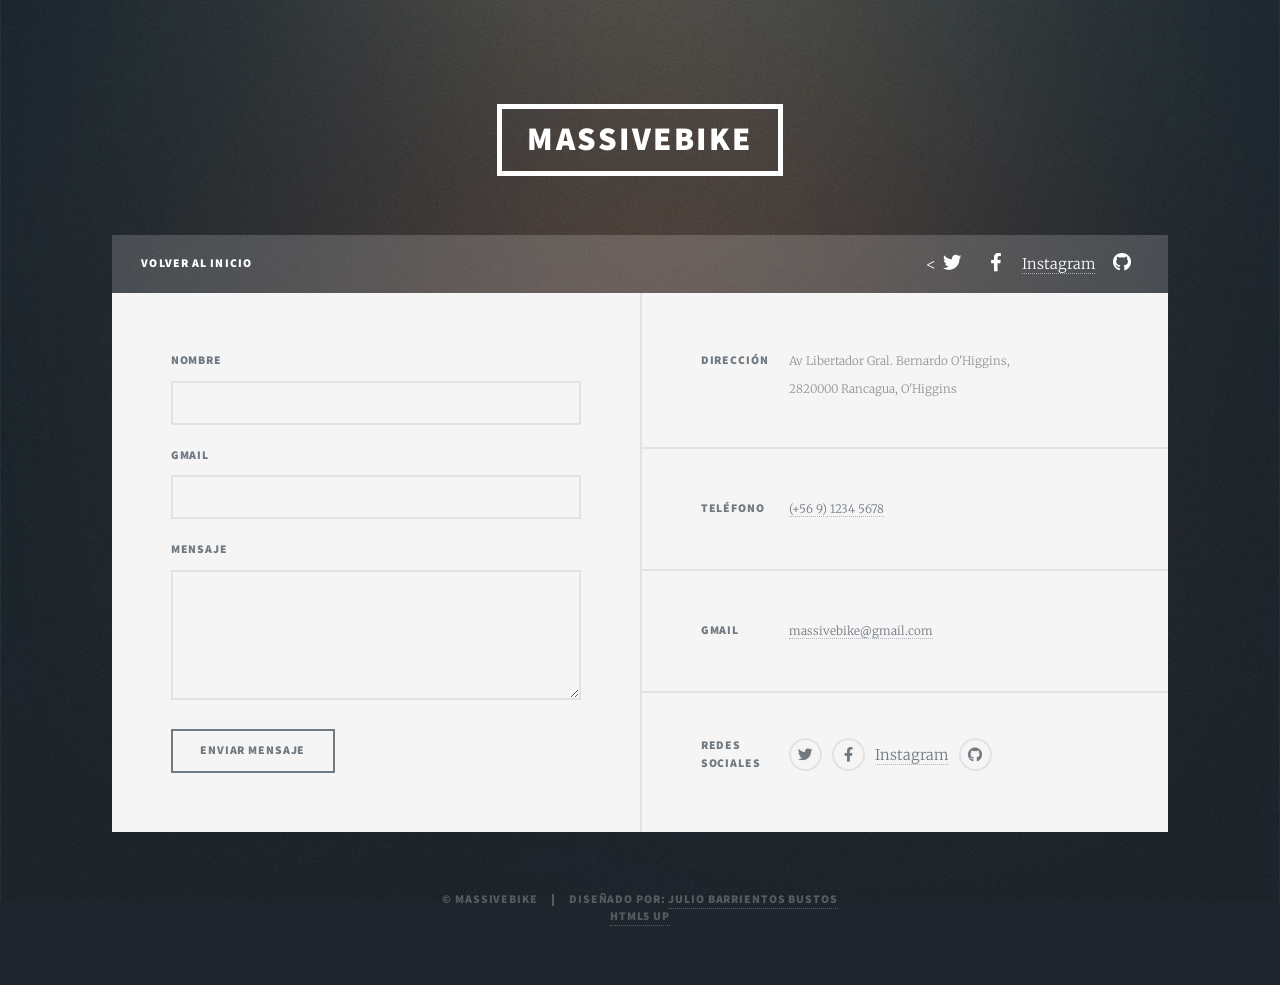
<file: contacto.html>
<!DOCTYPE HTML>
<!--
	Massively by HTML5 UP
	html5up.net | @ajlkn
	Free for personal and commercial use under the CCA 3.0 license (html5up.net/license)
-->
<html>
	<head>
		<title>contacto - Massive Bike</title>
		<meta charset="utf-8" />
		<meta name="viewport" content="width=device-width, initial-scale=1, user-scalable=no" />
		<link rel="stylesheet" href="assets/css/main.css" />
		<noscript><link rel="stylesheet" href="assets/css/noscript.css" /></noscript>
	</head>
	<body class="is-preload">

		<!-- Wrapper -->
			<div id="wrapper">

				<!-- Header -->
					<header id="header">
						<a href="index.html" class="logo">MASSIVEBIKE</a>
					</header>

				<!-- Nav -->
					<nav id="nav">
						<ul class="links">
							<li><a href="CYJulixi.html">Volver al inicio </a></li>
							
						</ul>
						<ul class="icons">
							<<li><a href="https://x.com/" class="icon brands fa-twitter"><span class="label">Twitter</span></a></li>
							<li><a href="https://www.facebook.com/" class="icon brands fa-facebook-f"><span class="label">Facebook</span></a></li>
							<li><a href="https://www.instagram.com/" brands fa-instagram><span class="label">Instagram</span></a></li>
							<li><a href="https://github.com/" class="icon brands fa-github"><span class="label">GitHub</span></a></li>
						</ul>
					</nav>

				<!-- Main -->
					<div id="main">

					
					</div>

				<!-- Footer -->
					<footer id="footer">
						<section>
							<form method="post" action="#">
								<div class="fields">
									<div class="field">
										<label for="name">Nombre</label>
										<input type="text" name="name" id="name" />
									</div>
									<div class="field">
										<label for="email">Gmail</label>
										<input type="text" name="email" id="email" />
									</div>
									<div class="field">
										<label for="message">Mensaje</label>
										<textarea name="message" id="message" rows="3"></textarea>
									</div>
								</div>
								<ul class="actions">
									<li><input type="submit" value="Enviar mensaje" /></li>
								</ul>
							</form>
						</section>
						<section class="split contact">
							<section class="alt">
								<h3>Dirección</h3>
								<p>Av Libertador Gral. Bernardo O'Higgins,<br />
								2820000 Rancagua, O'Higgins</p>
							</section>
							<section>
								<h3>Teléfono</h3>
								<p><a href="#">(+56 9) 1234 5678</a></p>
							</section>
							<section>
								<h3>Gmail</h3>
								<p><a href="#">massivebike@gmail.com</a></p>
							</section>
							<section>
								<h3>Redes Sociales</h3>
								<ul class="icons alt">
									<li><a href="https://x.com/" class="icon brands fa-twitter"><span class="label">Twitter</span></a></li>
							<li><a href="https://www.facebook.com/" class="icon brands fa-facebook-f"><span class="label">Facebook</span></a></li>
							<li><a href="https://www.instagram.com/" brands fa-instagram><span class="label">Instagram</span></a></li>
							<li><a href="https://github.com/" class="icon brands fa-github"><span class="label">GitHub</span></a></li>
								</ul>
							</section>
						</section>
					</footer>

				<!-- Copyright -->
					<div id="copyright">
						<ul><li>&copy; MASSIVEBIKE</li><li>Diseñado por: <a href="c:\Users\julio\Downloads\lasmentesmaestras.jpeg">Julio Barrientos Bustos</a></li></ul>
					 <a href="https://html5up.net">HTML5 UP</a></li></ul>	
						
					</div>

			</div>

		<!-- Scripts -->
			<script src="assets/js/jquery.min.js"></script>
			<script src="assets/js/jquery.scrollex.min.js"></script>
			<script src="assets/js/jquery.scrolly.min.js"></script>
			<script src="assets/js/browser.min.js"></script>
			<script src="assets/js/breakpoints.min.js"></script>
			<script src="assets/js/util.js"></script>
			<script src="assets/js/main.js"></script>

	</body>
</html>
</file>
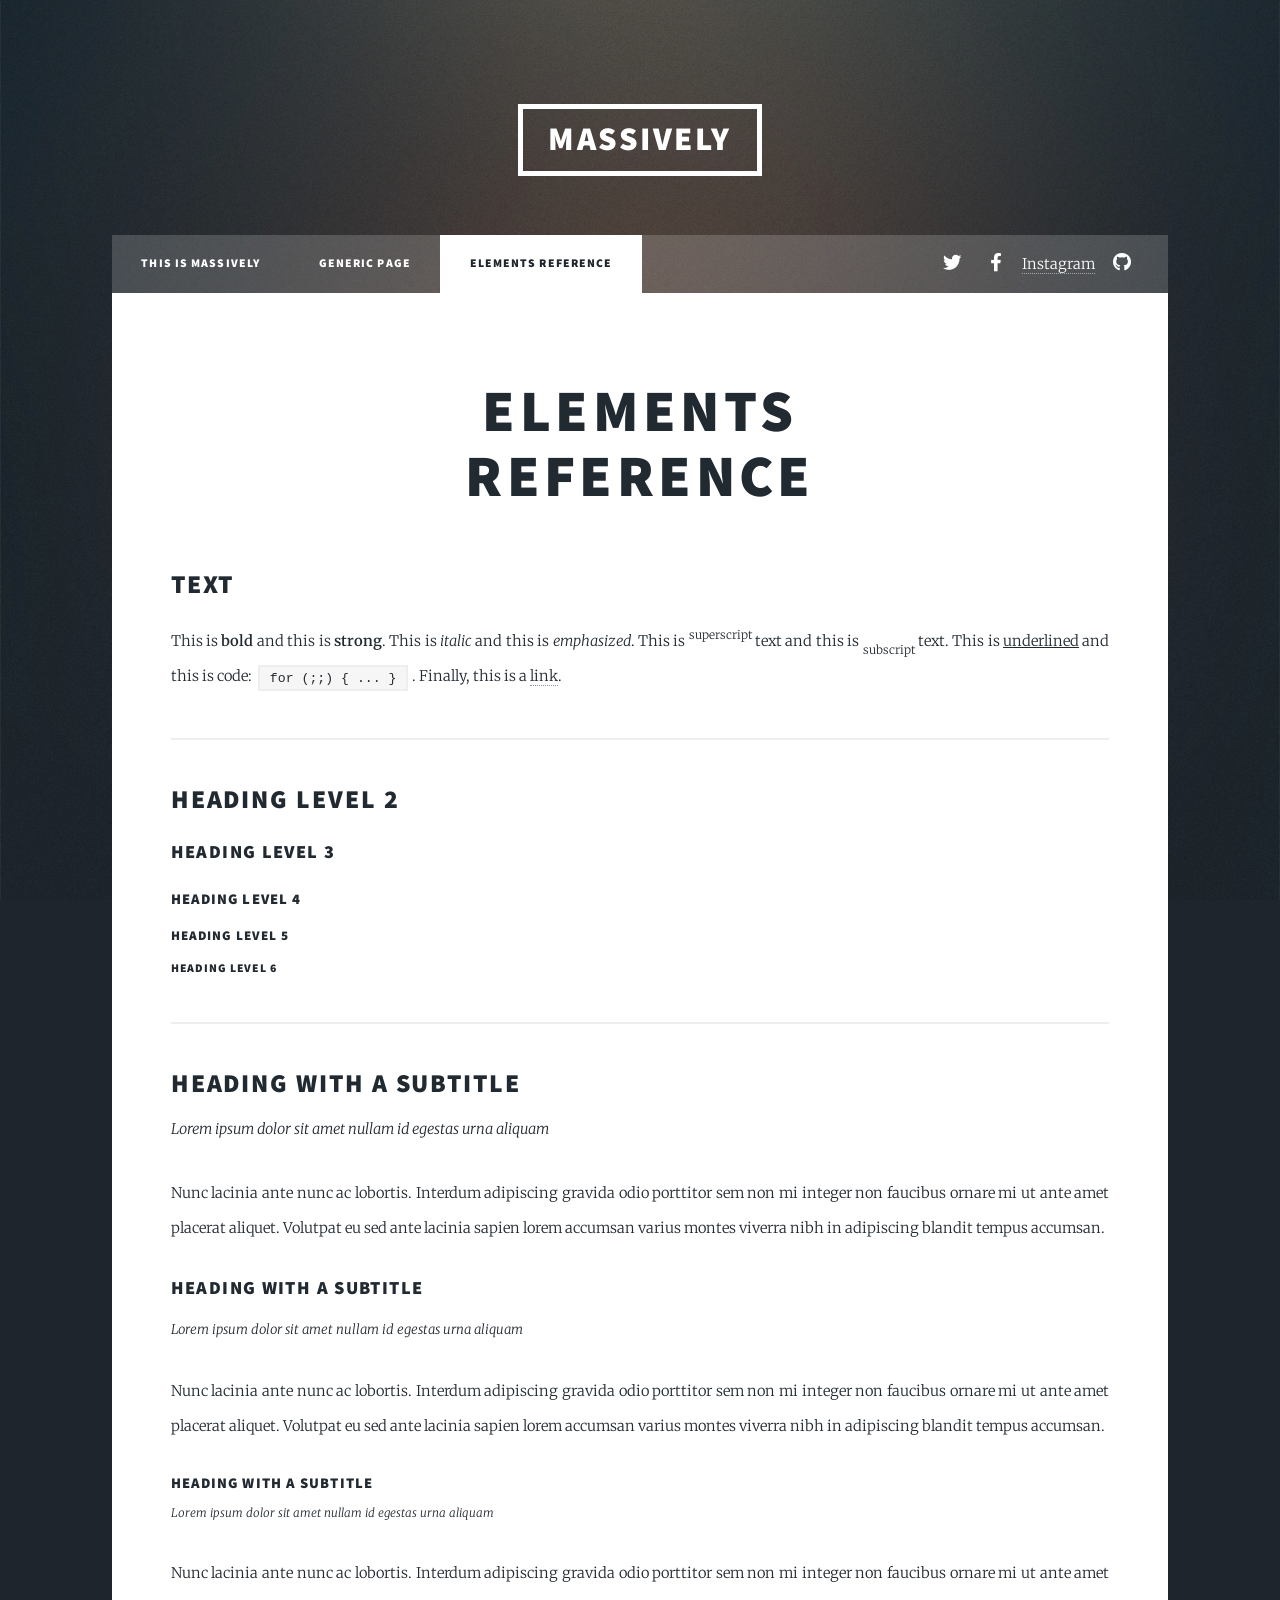
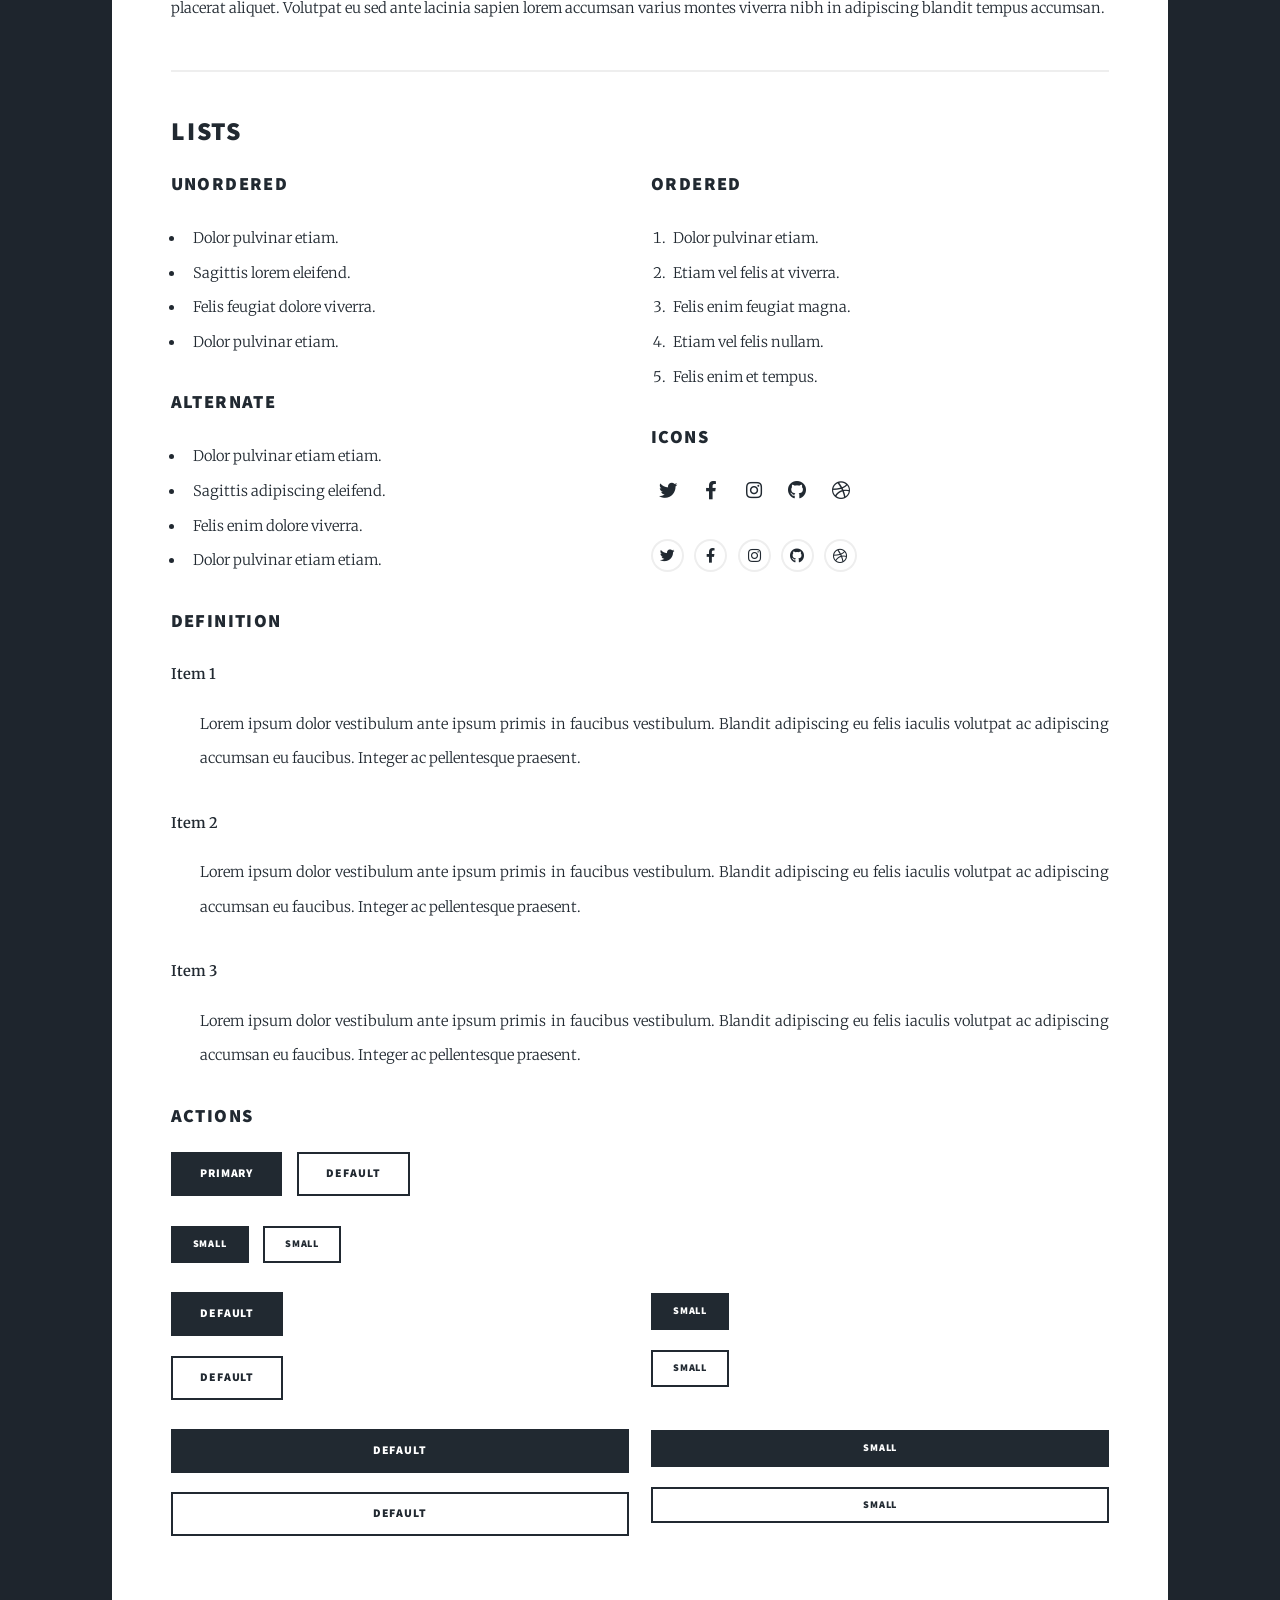
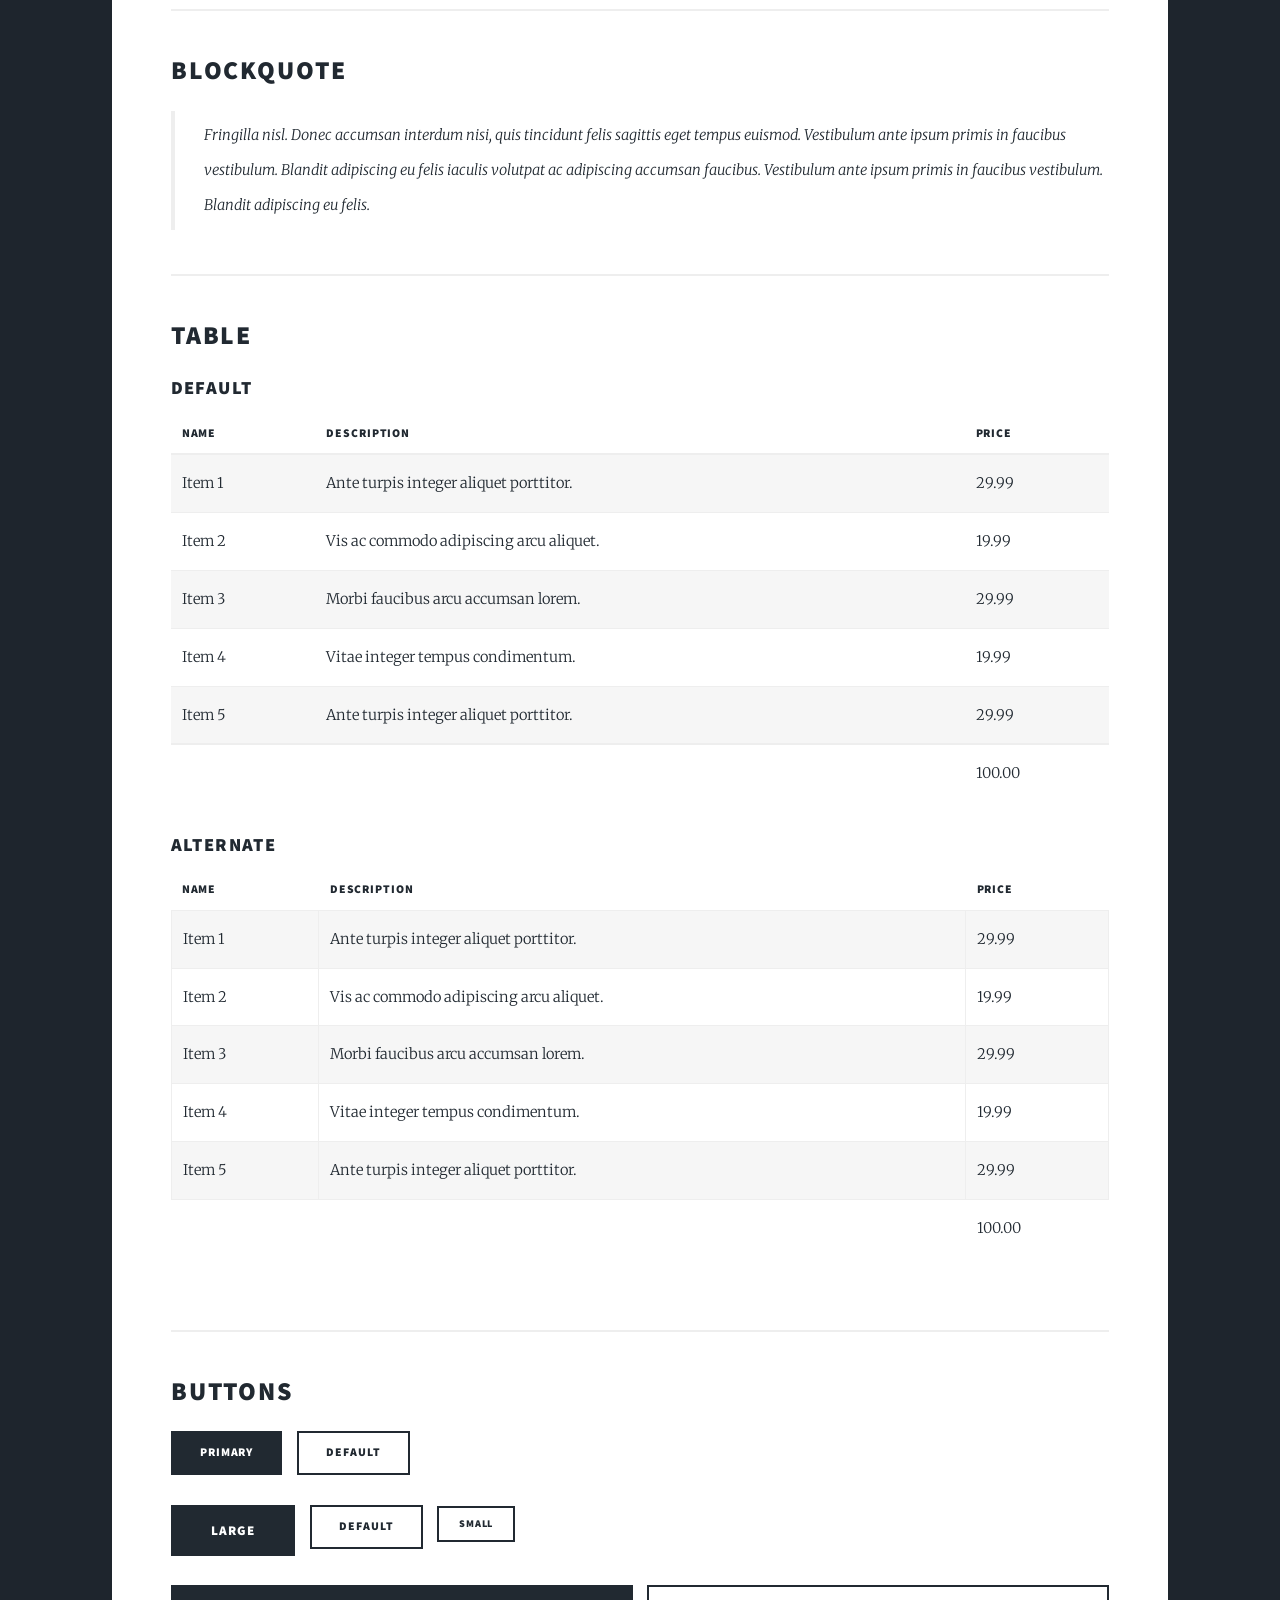
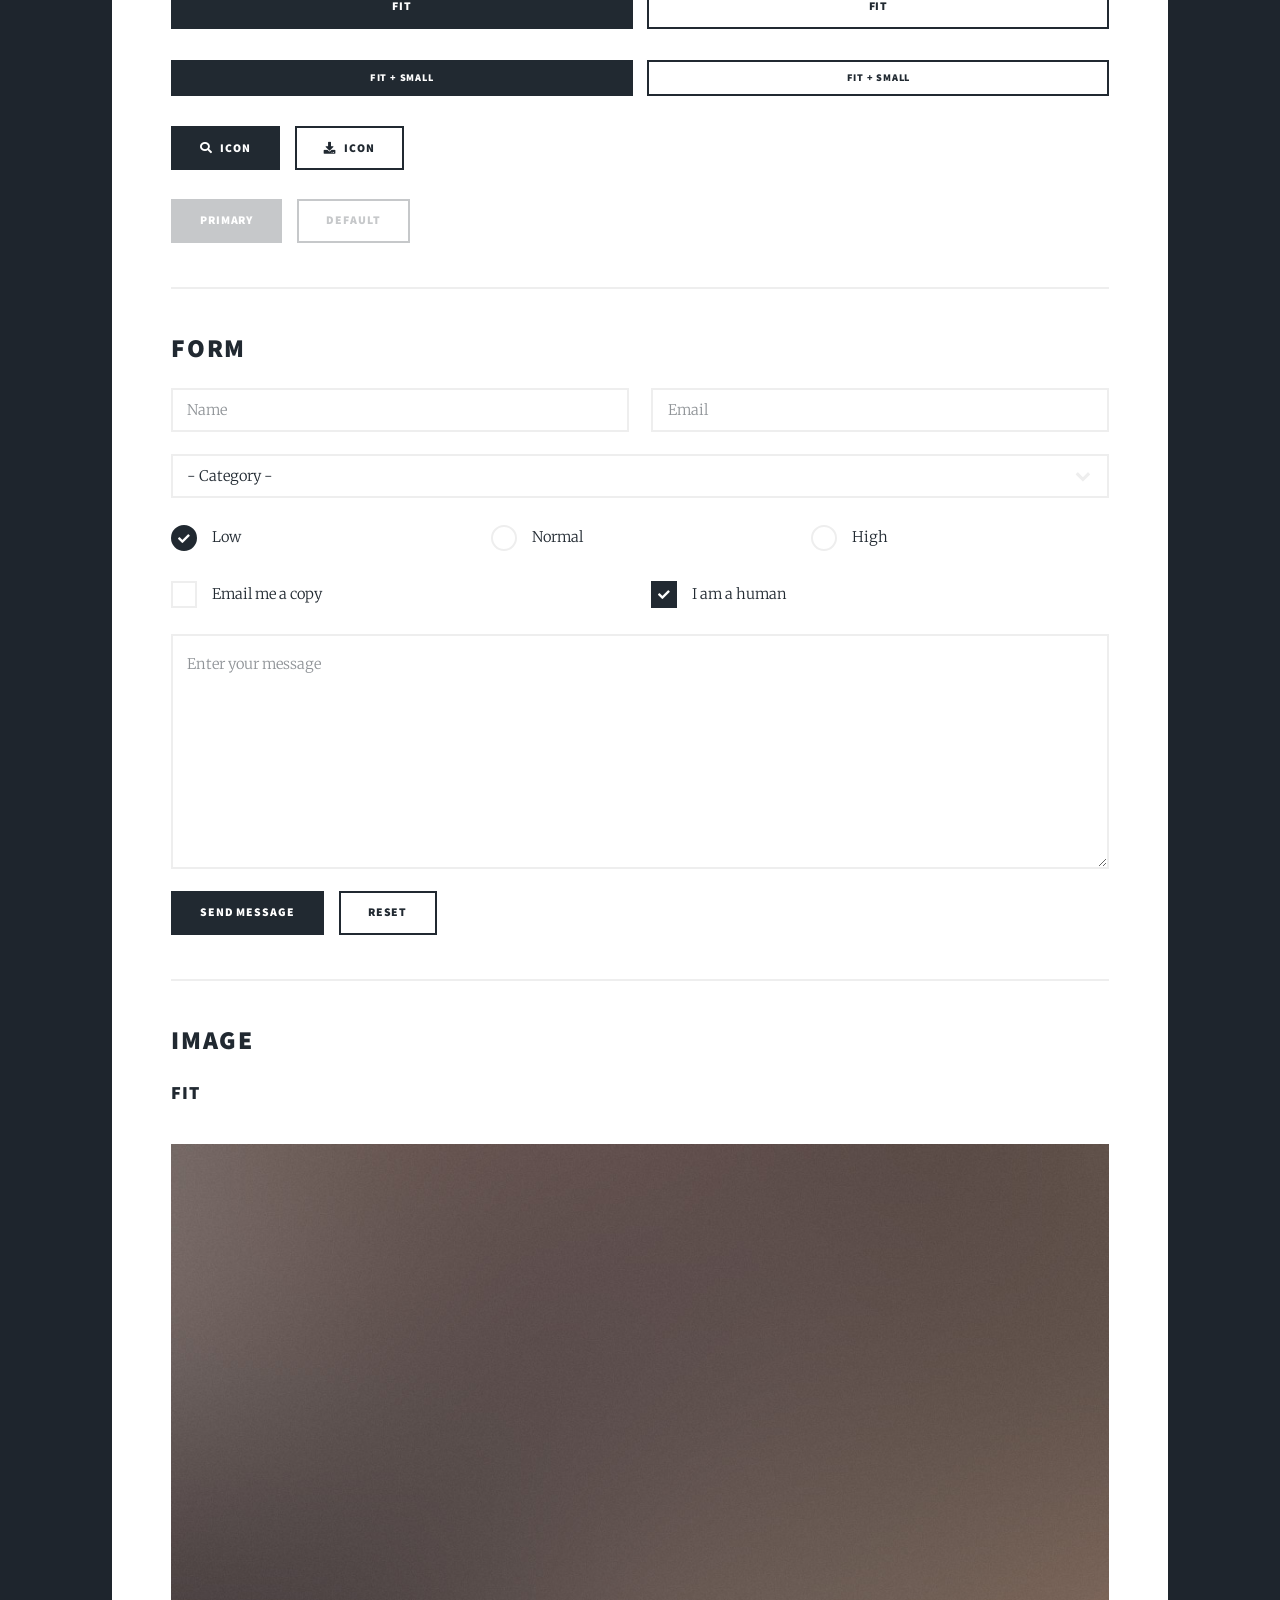
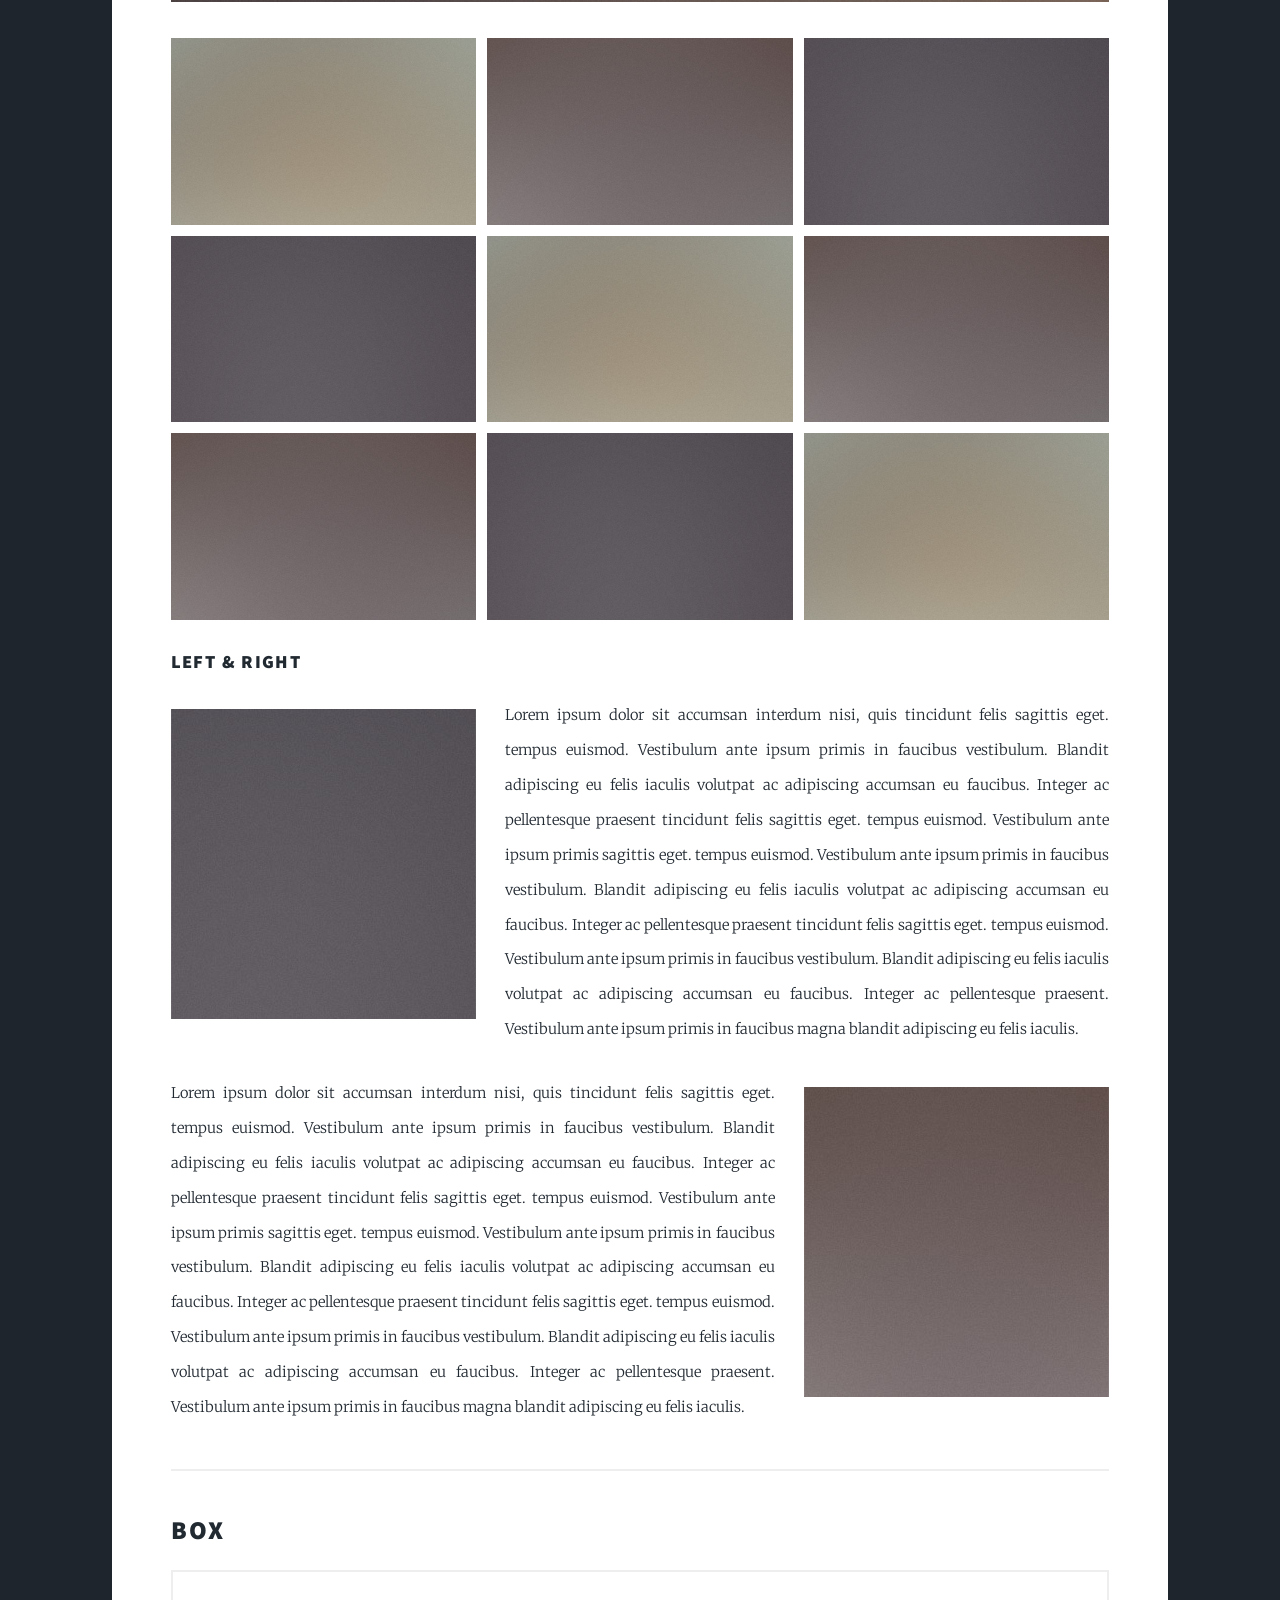
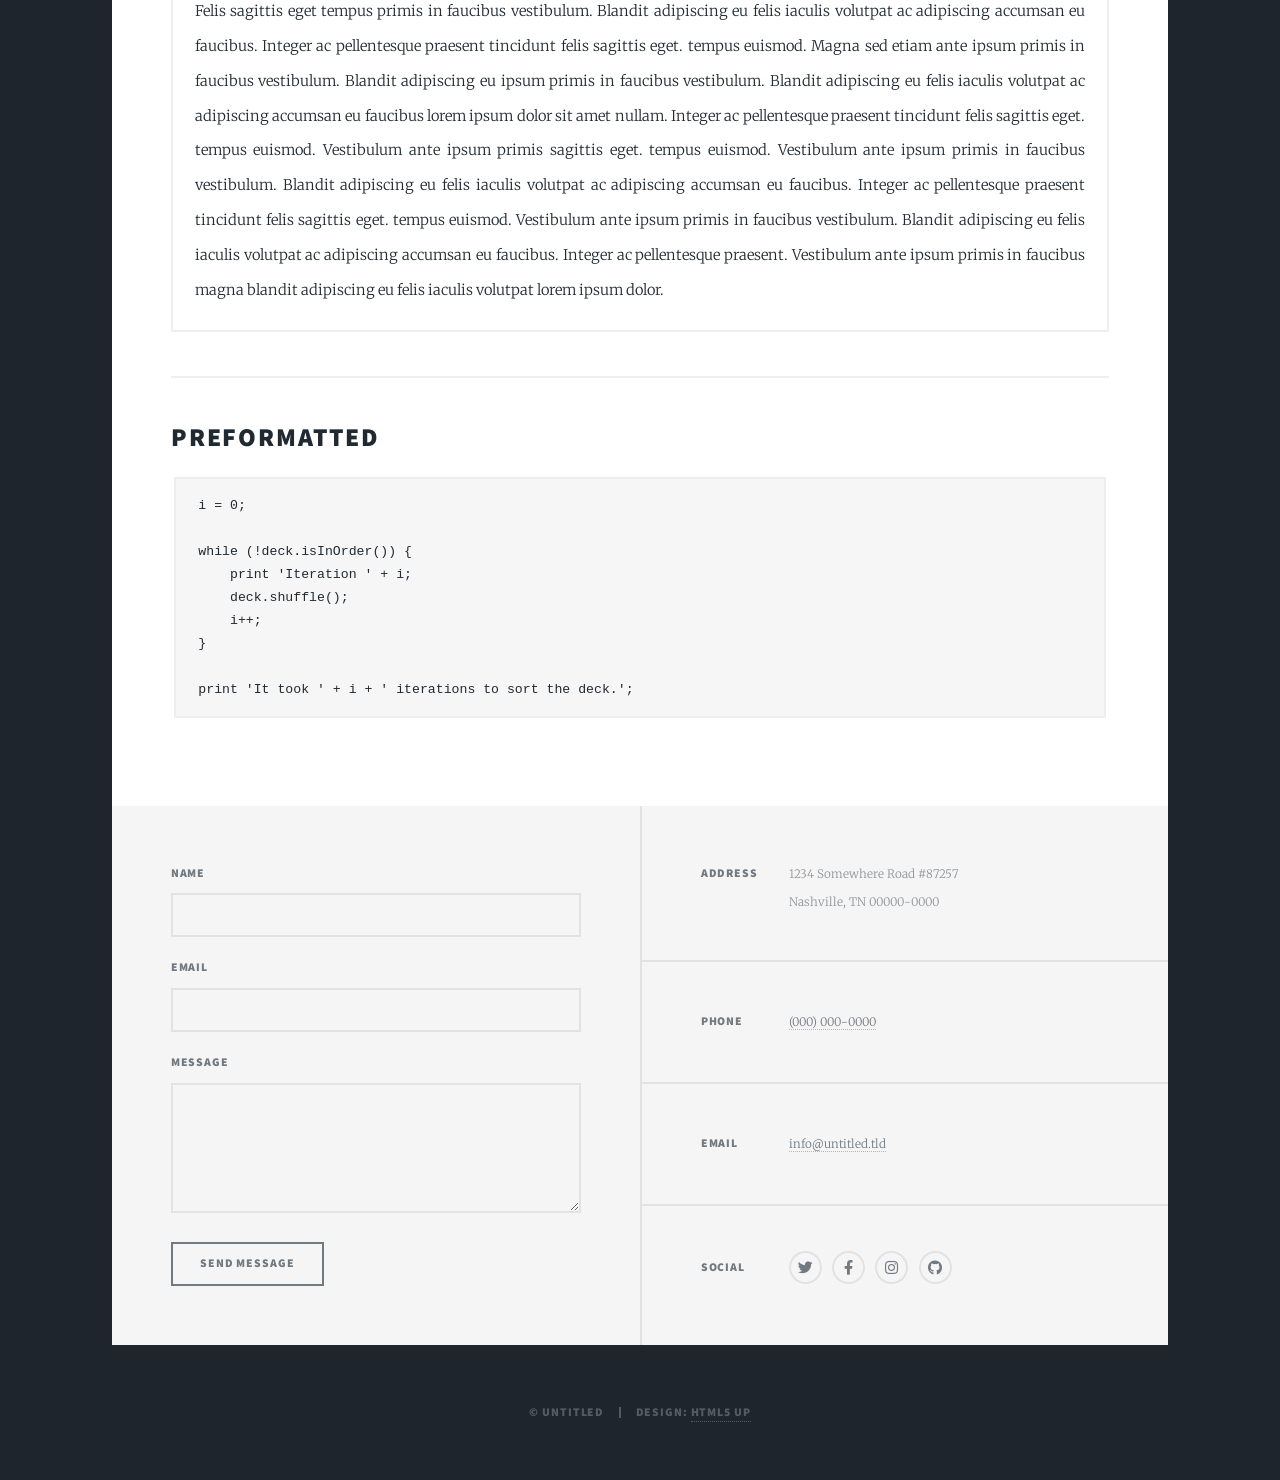
<file: elements.html>
<!DOCTYPE HTML>
<!--
	Massively by HTML5 UP
	html5up.net | @ajlkn
	Free for personal and commercial use under the CCA 3.0 license (html5up.net/license)
-->
<html>
	<head>
		<title>Elements Reference - Massively by HTML5 UP</title>
		<meta charset="utf-8" />
		<meta name="viewport" content="width=device-width, initial-scale=1, user-scalable=no" />
		<link rel="stylesheet" href="assets/css/main.css" />
		<noscript><link rel="stylesheet" href="assets/css/noscript.css" /></noscript>
	</head>
	<body class="is-preload">

		<!-- Wrapper -->
			<div id="wrapper">

				<!-- Header -->
					<header id="header">
						<a href="index.html" class="logo">Massively</a>
					</header>

				<!-- Nav -->
					<nav id="nav">
						<ul class="links">
							<li><a href="index.html">This is Massively</a></li>
							<li><a href="generic.html">Generic Page</a></li>
							<li class="active"><a href="elements.html">Elements Reference</a></li>
						</ul>
						<ul class="icons">
							<li><a href="https://x.com/" class="icon brands fa-twitter"><span class="label">Twitter</span></a></li>
							<li><a href="https://www.facebook.com/" class="icon brands fa-facebook-f"><span class="label">Facebook</span></a></li>
							<li><a href="https://www.instagram.com/" brands fa-instagram><span class="label">Instagram</span></a></li>
							<li><a href="https://github.com/" class="icon brands fa-github"><span class="label">GitHub</span></a></li>
						</ul>
					</nav>

				<!-- Main -->
					<div id="main">

						<!-- Post -->
							<section class="post">
								<header class="major">
									<h1>Elements<br />
									Reference</h1>
								</header>

								<!-- Text stuff -->
									<h2>Text</h2>
									<p>This is <b>bold</b> and this is <strong>strong</strong>. This is <i>italic</i> and this is <em>emphasized</em>.
									This is <sup>superscript</sup> text and this is <sub>subscript</sub> text.
									This is <u>underlined</u> and this is code: <code>for (;;) { ... }</code>.
									Finally, this is a <a href="#">link</a>.</p>
									<hr />
									<h2>Heading Level 2</h2>
									<h3>Heading Level 3</h3>
									<h4>Heading Level 4</h4>
									<h5>Heading Level 5</h5>
									<h6>Heading Level 6</h6>
									<hr />
									<header>
										<h2>Heading with a Subtitle</h2>
										<p>Lorem ipsum dolor sit amet nullam id egestas urna aliquam</p>
									</header>
									<p>Nunc lacinia ante nunc ac lobortis. Interdum adipiscing gravida odio porttitor sem non mi integer non faucibus ornare mi ut ante amet placerat aliquet. Volutpat eu sed ante lacinia sapien lorem accumsan varius montes viverra nibh in adipiscing blandit tempus accumsan.</p>
									<header>
										<h3>Heading with a Subtitle</h3>
										<p>Lorem ipsum dolor sit amet nullam id egestas urna aliquam</p>
									</header>
									<p>Nunc lacinia ante nunc ac lobortis. Interdum adipiscing gravida odio porttitor sem non mi integer non faucibus ornare mi ut ante amet placerat aliquet. Volutpat eu sed ante lacinia sapien lorem accumsan varius montes viverra nibh in adipiscing blandit tempus accumsan.</p>
									<header>
										<h4>Heading with a Subtitle</h4>
										<p>Lorem ipsum dolor sit amet nullam id egestas urna aliquam</p>
									</header>
									<p>Nunc lacinia ante nunc ac lobortis. Interdum adipiscing gravida odio porttitor sem non mi integer non faucibus ornare mi ut ante amet placerat aliquet. Volutpat eu sed ante lacinia sapien lorem accumsan varius montes viverra nibh in adipiscing blandit tempus accumsan.</p>

									<hr />

								<!-- Lists -->
									<h2>Lists</h2>
									<div class="row">
										<div class="col-6 col-12-small">

											<h3>Unordered</h3>
											<ul>
												<li>Dolor pulvinar etiam.</li>
												<li>Sagittis lorem eleifend.</li>
												<li>Felis feugiat dolore viverra.</li>
												<li>Dolor pulvinar etiam.</li>
											</ul>

											<h3>Alternate</h3>
											<ul class="alt">
												<li>Dolor pulvinar etiam etiam.</li>
												<li>Sagittis adipiscing eleifend.</li>
												<li>Felis enim dolore viverra.</li>
												<li>Dolor pulvinar etiam etiam.</li>
											</ul>

										</div>
										<div class="col-6 col-12-small">

											<h3>Ordered</h3>
											<ol>
												<li>Dolor pulvinar etiam.</li>
												<li>Etiam vel felis at viverra.</li>
												<li>Felis enim feugiat magna.</li>
												<li>Etiam vel felis nullam.</li>
												<li>Felis enim et tempus.</li>
											</ol>

											<h3>Icons</h3>
											<ul class="icons">
												<li><a href="#" class="icon brands fa-twitter"><span class="label">Twitter</span></a></li>
												<li><a href="#" class="icon brands fa-facebook-f"><span class="label">Facebook</span></a></li>
												<li><a href="#" class="icon brands fa-instagram"><span class="label">Instagram</span></a></li>
												<li><a href="#" class="icon brands fa-github"><span class="label">Github</span></a></li>
												<li><a href="#" class="icon brands fa-dribbble"><span class="label">Dribbble</span></a></li>
											</ul>
											<ul class="icons alt">
												<li><a href="#" class="icon brands alt fa-twitter"><span class="label">Twitter</span></a></li>
												<li><a href="#" class="icon brands alt fa-facebook-f"><span class="label">Facebook</span></a></li>
												<li><a href="#" class="icon brands alt fa-instagram"><span class="label">Instagram</span></a></li>
												<li><a href="#" class="icon brands alt fa-github"><span class="label">Github</span></a></li>
												<li><a href="#" class="icon brands alt fa-dribbble"><span class="label">Dribbble</span></a></li>
											</ul>

										</div>
									</div>
									<h3>Definition</h3>
									<dl>
										<dt>Item 1</dt>
										<dd>
											<p>Lorem ipsum dolor vestibulum ante ipsum primis in faucibus vestibulum. Blandit adipiscing eu felis iaculis volutpat ac adipiscing accumsan eu faucibus. Integer ac pellentesque praesent.</p>
										</dd>
										<dt>Item 2</dt>
										<dd>
											<p>Lorem ipsum dolor vestibulum ante ipsum primis in faucibus vestibulum. Blandit adipiscing eu felis iaculis volutpat ac adipiscing accumsan eu faucibus. Integer ac pellentesque praesent.</p>
										</dd>
										<dt>Item 3</dt>
										<dd>
											<p>Lorem ipsum dolor vestibulum ante ipsum primis in faucibus vestibulum. Blandit adipiscing eu felis iaculis volutpat ac adipiscing accumsan eu faucibus. Integer ac pellentesque praesent.</p>
										</dd>
									</dl>

									<h3>Actions</h3>
									<ul class="actions">
										<li><a href="#" class="button primary">Primary</a></li>
										<li><a href="#" class="button">Default</a></li>
									</ul>
									<ul class="actions small">
										<li><a href="#" class="button primary small">Small</a></li>
										<li><a href="#" class="button small">Small</a></li>
									</ul>
									<div class="row">
										<div class="col-6 col-12-small">
											<ul class="actions stacked">
												<li><a href="#" class="button primary">Default</a></li>
												<li><a href="#" class="button">Default</a></li>
											</ul>
										</div>
										<div class="col-6 col-12-small">
											<ul class="actions stacked">
												<li><a href="#" class="button primary small">Small</a></li>
												<li><a href="#" class="button small">Small</a></li>
											</ul>
										</div>
									</div>
									<div class="row">
										<div class="col-6 col-12-small">
											<ul class="actions stacked">
												<li><a href="#" class="button primary fit">Default</a></li>
												<li><a href="#" class="button fit">Default</a></li>
											</ul>
										</div>
										<div class="col-6 col-12-small">
											<ul class="actions stacked">
												<li><a href="#" class="button primary small fit">Small</a></li>
												<li><a href="#" class="button small fit">Small</a></li>
											</ul>
										</div>
									</div>

									<hr />

								<!-- Blockquote -->
									<h2>Blockquote</h2>
									<blockquote>Fringilla nisl. Donec accumsan interdum nisi, quis tincidunt felis sagittis eget tempus euismod. Vestibulum ante ipsum primis in faucibus vestibulum. Blandit adipiscing eu felis iaculis volutpat ac adipiscing accumsan faucibus. Vestibulum ante ipsum primis in faucibus vestibulum. Blandit adipiscing eu felis.</blockquote>

									<hr />

								<!-- Table -->
									<h2>Table</h2>

									<h3>Default</h3>
									<div class="table-wrapper">
										<table>
											<thead>
												<tr>
													<th>Name</th>
													<th>Description</th>
													<th>Price</th>
												</tr>
											</thead>
											<tbody>
												<tr>
													<td>Item 1</td>
													<td>Ante turpis integer aliquet porttitor.</td>
													<td>29.99</td>
												</tr>
												<tr>
													<td>Item 2</td>
													<td>Vis ac commodo adipiscing arcu aliquet.</td>
													<td>19.99</td>
												</tr>
												<tr>
													<td>Item 3</td>
													<td> Morbi faucibus arcu accumsan lorem.</td>
													<td>29.99</td>
												</tr>
												<tr>
													<td>Item 4</td>
													<td>Vitae integer tempus condimentum.</td>
													<td>19.99</td>
												</tr>
												<tr>
													<td>Item 5</td>
													<td>Ante turpis integer aliquet porttitor.</td>
													<td>29.99</td>
												</tr>
											</tbody>
											<tfoot>
												<tr>
													<td colspan="2"></td>
													<td>100.00</td>
												</tr>
											</tfoot>
										</table>
									</div>

									<h3>Alternate</h3>
									<div class="table-wrapper">
										<table class="alt">
											<thead>
												<tr>
													<th>Name</th>
													<th>Description</th>
													<th>Price</th>
												</tr>
											</thead>
											<tbody>
												<tr>
													<td>Item 1</td>
													<td>Ante turpis integer aliquet porttitor.</td>
													<td>29.99</td>
												</tr>
												<tr>
													<td>Item 2</td>
													<td>Vis ac commodo adipiscing arcu aliquet.</td>
													<td>19.99</td>
												</tr>
												<tr>
													<td>Item 3</td>
													<td> Morbi faucibus arcu accumsan lorem.</td>
													<td>29.99</td>
												</tr>
												<tr>
													<td>Item 4</td>
													<td>Vitae integer tempus condimentum.</td>
													<td>19.99</td>
												</tr>
												<tr>
													<td>Item 5</td>
													<td>Ante turpis integer aliquet porttitor.</td>
													<td>29.99</td>
												</tr>
											</tbody>
											<tfoot>
												<tr>
													<td colspan="2"></td>
													<td>100.00</td>
												</tr>
											</tfoot>
										</table>
									</div>

									<hr />

								<!-- Buttons -->
									<h2>Buttons</h2>
									<ul class="actions">
										<li><a href="#" class="button primary">Primary</a></li>
										<li><a href="#" class="button">Default</a></li>
									</ul>
									<ul class="actions">
										<li><a href="#" class="button primary large">Large</a></li>
										<li><a href="#" class="button">Default</a></li>
										<li><a href="#" class="button small">Small</a></li>
									</ul>
									<ul class="actions fit">
										<li><a href="#" class="button primary fit">Fit</a></li>
										<li><a href="#" class="button fit">Fit</a></li>
									</ul>
									<ul class="actions fit small">
										<li><a href="#" class="button primary fit small">Fit + Small</a></li>
										<li><a href="#" class="button fit small">Fit + Small</a></li>
									</ul>
									<ul class="actions">
										<li><a href="#" class="button primary icon solid fa-search">Icon</a></li>
										<li><a href="#" class="button icon solid fa-download">Icon</a></li>
									</ul>
									<ul class="actions">
										<li><span class="button primary disabled">Primary</span></li>
										<li><span class="button disabled">Default</span></li>
									</ul>

									<hr />

								<!-- Form -->
									<h2>Form</h2>

									<form method="post" action="#">
										<div class="row gtr-uniform">
											<div class="col-6 col-12-xsmall">
												<input type="text" name="demo-name" id="demo-name" value="" placeholder="Name" />
											</div>
											<div class="col-6 col-12-xsmall">
												<input type="email" name="demo-email" id="demo-email" value="" placeholder="Email" />
											</div>
											<!-- Break -->
											<div class="col-12">
												<select name="demo-category" id="demo-category">
													<option value="">- Category -</option>
													<option value="1">Manufacturing</option>
													<option value="1">Shipping</option>
													<option value="1">Administration</option>
													<option value="1">Human Resources</option>
												</select>
											</div>
											<!-- Break -->
											<div class="col-4 col-12-small">
												<input type="radio" id="demo-priority-low" name="demo-priority" checked>
												<label for="demo-priority-low">Low</label>
											</div>
											<div class="col-4 col-12-small">
												<input type="radio" id="demo-priority-normal" name="demo-priority">
												<label for="demo-priority-normal">Normal</label>
											</div>
											<div class="col-4 col-12-small">
												<input type="radio" id="demo-priority-high" name="demo-priority">
												<label for="demo-priority-high">High</label>
											</div>
											<!-- Break -->
											<div class="col-6 col-12-small">
												<input type="checkbox" id="demo-copy" name="demo-copy">
												<label for="demo-copy">Email me a copy</label>
											</div>
											<div class="col-6 col-12-small">
												<input type="checkbox" id="demo-human" name="demo-human" checked>
												<label for="demo-human">I am a human</label>
											</div>
											<!-- Break -->
											<div class="col-12">
												<textarea name="demo-message" id="demo-message" placeholder="Enter your message" rows="6"></textarea>
											</div>
											<!-- Break -->
											<div class="col-12">
												<ul class="actions">
													<li><input type="submit" value="Send Message" class="primary" /></li>
													<li><input type="reset" value="Reset" /></li>
												</ul>
											</div>
										</div>
									</form>

									<hr />

								<!-- Image -->
									<h2>Image</h2>

									<h3>Fit</h3>
									<span class="image fit"><img src="images/pic01.jpg" alt="" /></span>
									<div class="box alt">
										<div class="row gtr-50 gtr-uniform">
											<div class="col-4"><span class="image fit"><img src="images/pic02.jpg" alt="" /></span></div>
											<div class="col-4"><span class="image fit"><img src="images/pic03.jpg" alt="" /></span></div>
											<div class="col-4"><span class="image fit"><img src="images/pic04.jpg" alt="" /></span></div>
											<!-- Break -->
											<div class="col-4"><span class="image fit"><img src="images/pic04.jpg" alt="" /></span></div>
											<div class="col-4"><span class="image fit"><img src="images/pic02.jpg" alt="" /></span></div>
											<div class="col-4"><span class="image fit"><img src="images/pic03.jpg" alt="" /></span></div>
											<!-- Break -->
											<div class="col-4"><span class="image fit"><img src="images/pic03.jpg" alt="" /></span></div>
											<div class="col-4"><span class="image fit"><img src="images/pic04.jpg" alt="" /></span></div>
											<div class="col-4"><span class="image fit"><img src="images/pic02.jpg" alt="" /></span></div>
										</div>
									</div>

									<h3>Left &amp; Right</h3>
									<p><span class="image left"><img src="images/pic08.jpg" alt="" /></span>Lorem ipsum dolor sit accumsan interdum nisi, quis tincidunt felis sagittis eget. tempus euismod. Vestibulum ante ipsum primis in faucibus vestibulum. Blandit adipiscing eu felis iaculis volutpat ac adipiscing accumsan eu faucibus. Integer ac pellentesque praesent tincidunt felis sagittis eget. tempus euismod. Vestibulum ante ipsum primis sagittis eget. tempus euismod. Vestibulum ante ipsum primis in faucibus vestibulum. Blandit adipiscing eu felis iaculis volutpat ac adipiscing accumsan eu faucibus. Integer ac pellentesque praesent tincidunt felis sagittis eget. tempus euismod. Vestibulum ante ipsum primis in faucibus vestibulum. Blandit adipiscing eu felis iaculis volutpat ac adipiscing accumsan eu faucibus. Integer ac pellentesque praesent. Vestibulum ante ipsum primis in faucibus magna blandit adipiscing eu felis iaculis.</p>
									<p><span class="image right"><img src="images/pic09.jpg" alt="" /></span>Lorem ipsum dolor sit accumsan interdum nisi, quis tincidunt felis sagittis eget. tempus euismod. Vestibulum ante ipsum primis in faucibus vestibulum. Blandit adipiscing eu felis iaculis volutpat ac adipiscing accumsan eu faucibus. Integer ac pellentesque praesent tincidunt felis sagittis eget. tempus euismod. Vestibulum ante ipsum primis sagittis eget. tempus euismod. Vestibulum ante ipsum primis in faucibus vestibulum. Blandit adipiscing eu felis iaculis volutpat ac adipiscing accumsan eu faucibus. Integer ac pellentesque praesent tincidunt felis sagittis eget. tempus euismod. Vestibulum ante ipsum primis in faucibus vestibulum. Blandit adipiscing eu felis iaculis volutpat ac adipiscing accumsan eu faucibus. Integer ac pellentesque praesent. Vestibulum ante ipsum primis in faucibus magna blandit adipiscing eu felis iaculis.</p>

									<hr />

								<!-- Box -->
									<h2>Box</h2>
									<div class="box">
										<p>Felis sagittis eget tempus primis in faucibus vestibulum. Blandit adipiscing eu felis iaculis volutpat ac adipiscing accumsan eu faucibus. Integer ac pellentesque praesent tincidunt felis sagittis eget. tempus euismod. Magna sed etiam ante ipsum primis in faucibus vestibulum. Blandit adipiscing eu ipsum primis in faucibus vestibulum. Blandit adipiscing eu felis iaculis volutpat ac adipiscing accumsan eu faucibus lorem ipsum dolor sit amet nullam. Integer ac pellentesque praesent tincidunt felis sagittis eget. tempus euismod. Vestibulum ante ipsum primis sagittis eget. tempus euismod. Vestibulum ante ipsum primis in faucibus vestibulum. Blandit adipiscing eu felis iaculis volutpat ac adipiscing accumsan eu faucibus. Integer ac pellentesque praesent tincidunt felis sagittis eget. tempus euismod. Vestibulum ante ipsum primis in faucibus vestibulum. Blandit adipiscing eu felis iaculis volutpat ac adipiscing accumsan eu faucibus. Integer ac pellentesque praesent. Vestibulum ante ipsum primis in faucibus magna blandit adipiscing eu felis iaculis volutpat lorem ipsum dolor.</p>
									</div>

									<hr />

								<!-- Preformatted Code -->
									<h2>Preformatted</h2>
									<pre><code>i = 0;

while (!deck.isInOrder()) {
    print 'Iteration ' + i;
    deck.shuffle();
    i++;
}

print 'It took ' + i + ' iterations to sort the deck.';
</code></pre>

							</section>

					</div>

				<!-- Footer -->
					<footer id="footer">
						<section>
							<form method="post" action="#">
								<div class="fields">
									<div class="field">
										<label for="name">Name</label>
										<input type="text" name="name" id="name" />
									</div>
									<div class="field">
										<label for="email">Email</label>
										<input type="text" name="email" id="email" />
									</div>
									<div class="field">
										<label for="message">Message</label>
										<textarea name="message" id="message" rows="3"></textarea>
									</div>
								</div>
								<ul class="actions">
									<li><input type="submit" value="Send Message" /></li>
								</ul>
							</form>
						</section>
						<section class="split contact">
							<section class="alt">
								<h3>Address</h3>
								<p>1234 Somewhere Road #87257<br />
								Nashville, TN 00000-0000</p>
							</section>
							<section>
								<h3>Phone</h3>
								<p><a href="#">(000) 000-0000</a></p>
							</section>
							<section>
								<h3>Email</h3>
								<p><a href="#">info@untitled.tld</a></p>
							</section>
							<section>
								<h3>Social</h3>
								<ul class="icons alt">
									<li><a href="#" class="icon brands alt fa-twitter"><span class="label">Twitter</span></a></li>
									<li><a href="#" class="icon brands alt fa-facebook-f"><span class="label">Facebook</span></a></li>
									<li><a href="#" class="icon brands alt fa-instagram"><span class="label">Instagram</span></a></li>
									<li><a href="#" class="icon brands alt fa-github"><span class="label">GitHub</span></a></li>
								</ul>
							</section>
						</section>
					</footer>

				<!-- Copyright -->
					<div id="copyright">
						<ul><li>&copy; Untitled</li><li>Design: <a href="https://html5up.net">HTML5 UP</a></li></ul>
					</div>

			</div>

		<!-- Scripts -->
			<script src="assets/js/jquery.min.js"></script>
			<script src="assets/js/jquery.scrollex.min.js"></script>
			<script src="assets/js/jquery.scrolly.min.js"></script>
			<script src="assets/js/browser.min.js"></script>
			<script src="assets/js/breakpoints.min.js"></script>
			<script src="assets/js/util.js"></script>
			<script src="assets/js/main.js"></script>

	</body>
</html>
</file>
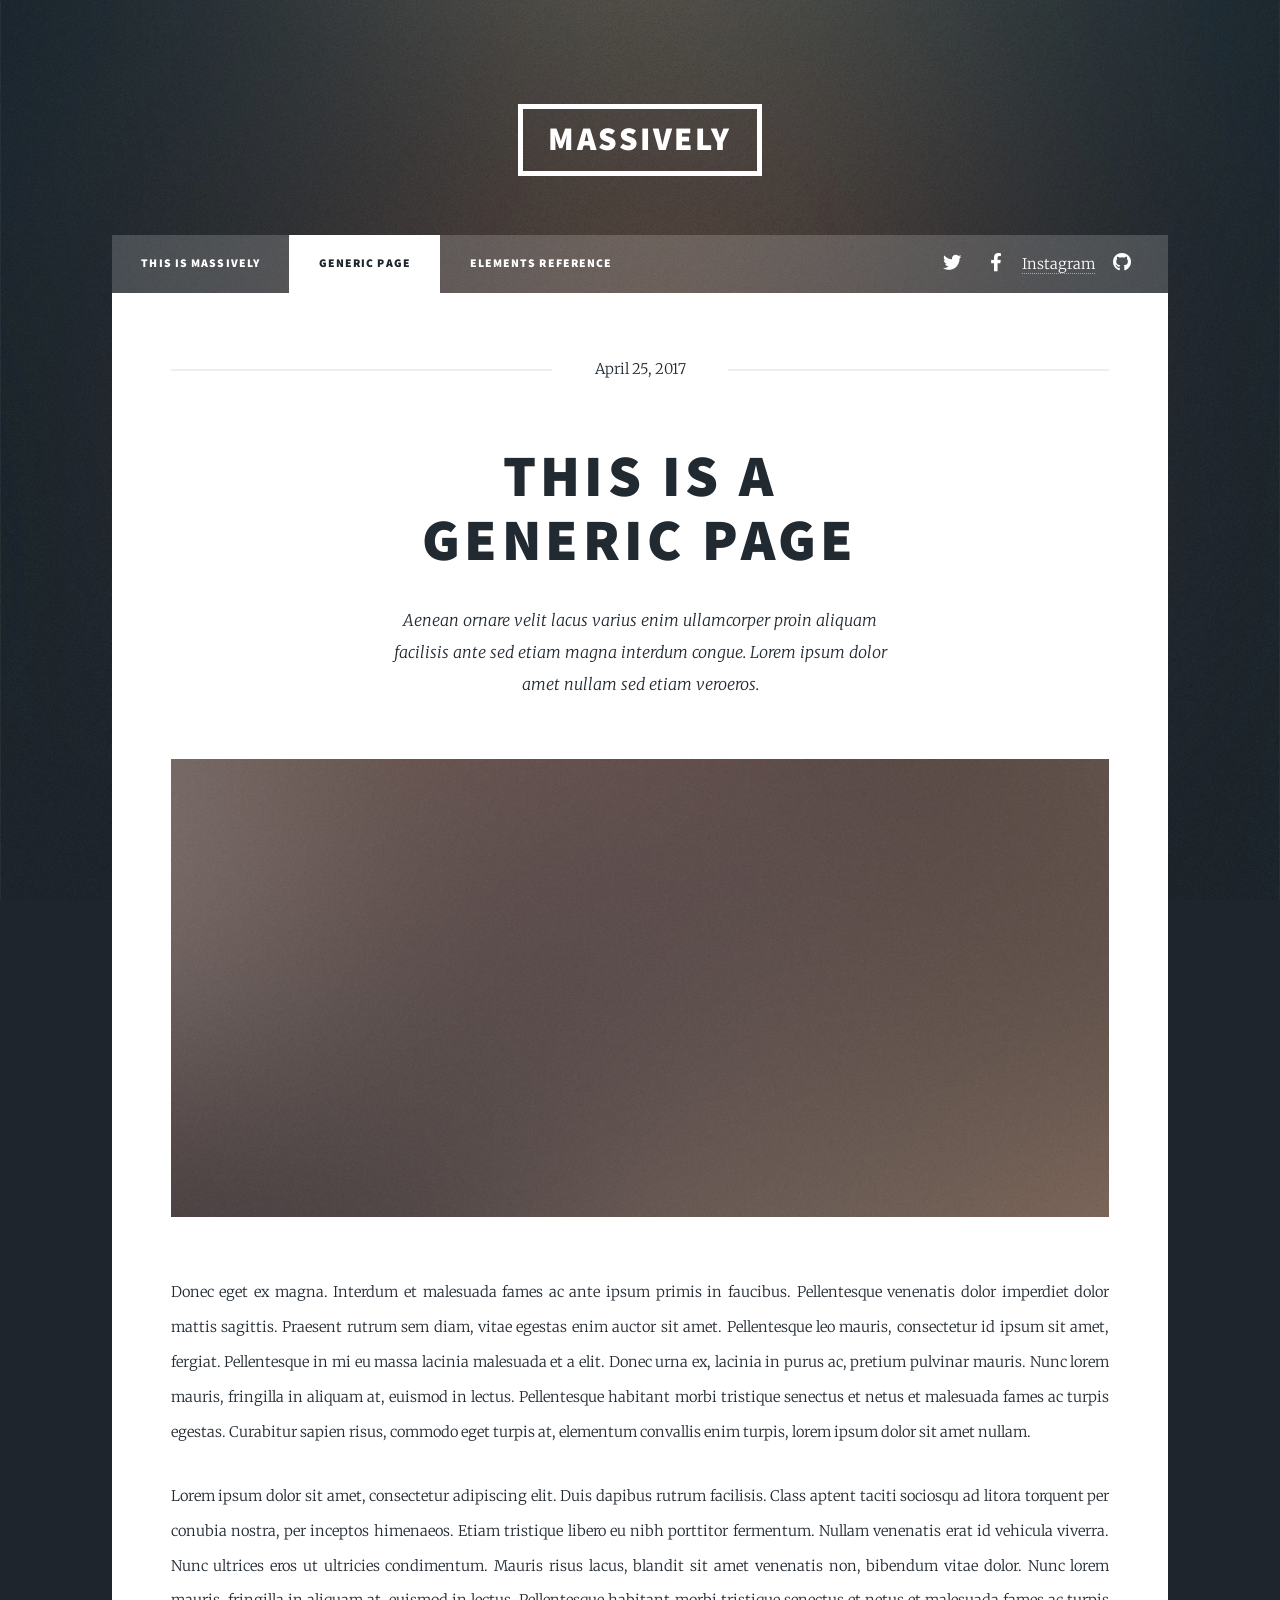
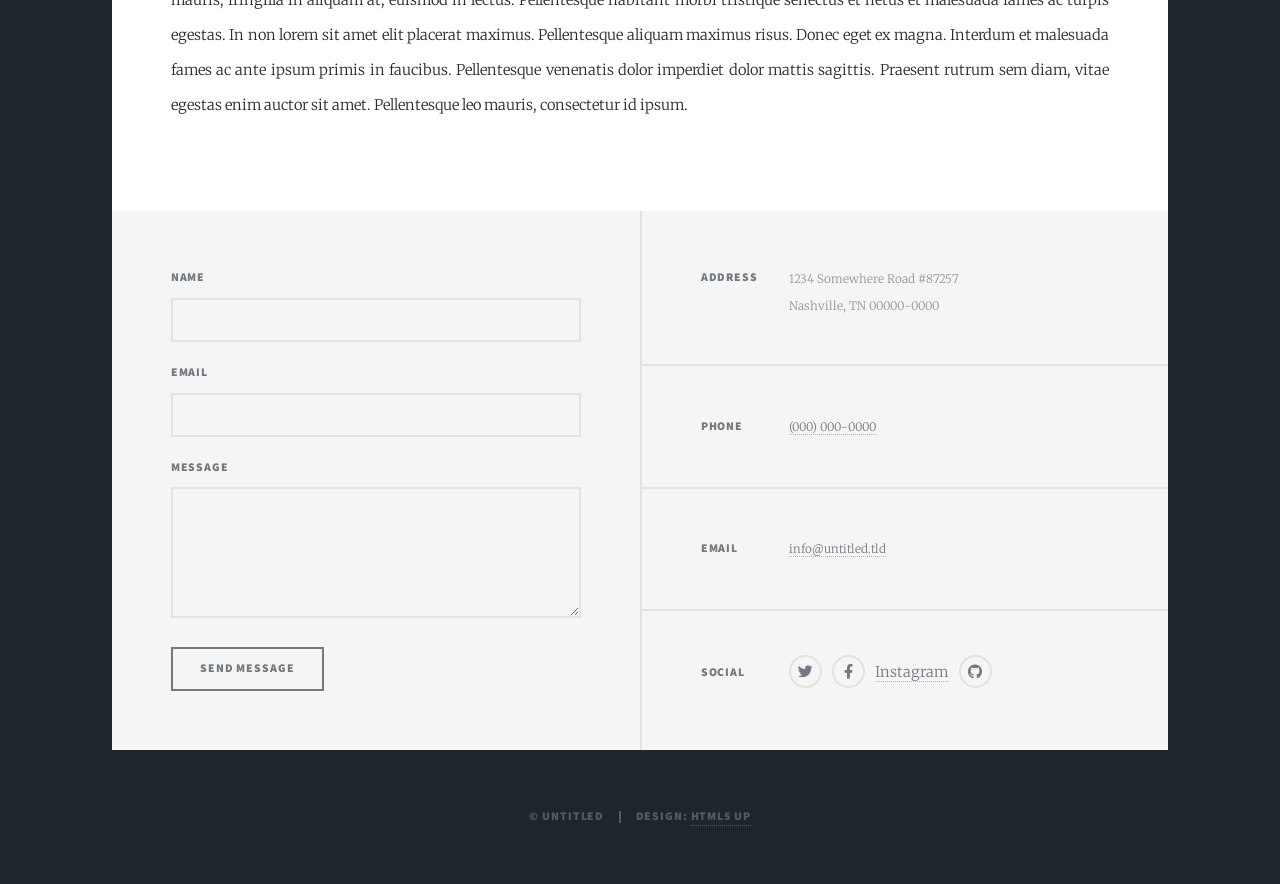
<file: generic.html>
<!DOCTYPE HTML>
<!--
	Massively by HTML5 UP
	html5up.net | @ajlkn
	Free for personal and commercial use under the CCA 3.0 license (html5up.net/license)
-->
<html>
	<head>
		<title>Generic Page - Massively by HTML5 UP</title>
		<meta charset="utf-8" />
		<meta name="viewport" content="width=device-width, initial-scale=1, user-scalable=no" />
		<link rel="stylesheet" href="assets/css/main.css" />
		<noscript><link rel="stylesheet" href="assets/css/noscript.css" /></noscript>
	</head>
	<body class="is-preload">

		<!-- Wrapper -->
			<div id="wrapper">

				<!-- Header -->
					<header id="header">
						<a href="index.html" class="logo">Massively</a>
					</header>

				<!-- Nav -->
					<nav id="nav">
						<ul class="links">
							<li><a href="index.html">This is Massively</a></li>
							<li class="active"><a href="generic.html">Generic Page</a></li>
							<li><a href="elements.html">Elements Reference</a></li>
						</ul>
						<ul class="icons">
							<li><a href="https://x.com/" class="icon brands fa-twitter"><span class="label">Twitter</span></a></li>
							<li><a href="https://www.facebook.com/" class="icon brands fa-facebook-f"><span class="label">Facebook</span></a></li>
							<li><a href="https://www.instagram.com/" brands fa-instagram><span class="label">Instagram</span></a></li>
							<li><a href="https://github.com/" class="icon brands fa-github"><span class="label">GitHub</span></a></li>
						</ul>
					</nav>

				<!-- Main -->
					<div id="main">

						<!-- Post -->
							<section class="post">
								<header class="major">
									<span class="date">April 25, 2017</span>
									<h1>This is a<br />
									Generic Page</h1>
									<p>Aenean ornare velit lacus varius enim ullamcorper proin aliquam<br />
									facilisis ante sed etiam magna interdum congue. Lorem ipsum dolor<br />
									amet nullam sed etiam veroeros.</p>
								</header>
								<div class="image main"><img src="images/pic01.jpg" alt="" /></div>
								<p>Donec eget ex magna. Interdum et malesuada fames ac ante ipsum primis in faucibus. Pellentesque venenatis dolor imperdiet dolor mattis sagittis. Praesent rutrum sem diam, vitae egestas enim auctor sit amet. Pellentesque leo mauris, consectetur id ipsum sit amet, fergiat. Pellentesque in mi eu massa lacinia malesuada et a elit. Donec urna ex, lacinia in purus ac, pretium pulvinar mauris. Nunc lorem mauris, fringilla in aliquam at, euismod in lectus. Pellentesque habitant morbi tristique senectus et netus et malesuada fames ac turpis egestas. Curabitur sapien risus, commodo eget turpis at, elementum convallis enim turpis, lorem ipsum dolor sit amet nullam.</p>
								<p>Lorem ipsum dolor sit amet, consectetur adipiscing elit. Duis dapibus rutrum facilisis. Class aptent taciti sociosqu ad litora torquent per conubia nostra, per inceptos himenaeos. Etiam tristique libero eu nibh porttitor fermentum. Nullam venenatis erat id vehicula viverra. Nunc ultrices eros ut ultricies condimentum. Mauris risus lacus, blandit sit amet venenatis non, bibendum vitae dolor. Nunc lorem mauris, fringilla in aliquam at, euismod in lectus. Pellentesque habitant morbi tristique senectus et netus et malesuada fames ac turpis egestas. In non lorem sit amet elit placerat maximus. Pellentesque aliquam maximus risus. Donec eget ex magna. Interdum et malesuada fames ac ante ipsum primis in faucibus. Pellentesque venenatis dolor imperdiet dolor mattis sagittis. Praesent rutrum sem diam, vitae egestas enim auctor sit amet. Pellentesque leo mauris, consectetur id ipsum.</p>
							</section>

					</div>

				<!-- Footer -->
					<footer id="footer">
						<section>
							<form method="post" action="#">
								<div class="fields">
									<div class="field">
										<label for="name">Name</label>
										<input type="text" name="name" id="name" />
									</div>
									<div class="field">
										<label for="email">Email</label>
										<input type="text" name="email" id="email" />
									</div>
									<div class="field">
										<label for="message">Message</label>
										<textarea name="message" id="message" rows="3"></textarea>
									</div>
								</div>
								<ul class="actions">
									<li><input type="submit" value="Send Message" /></li>
								</ul>
							</form>
						</section>
						<section class="split contact">
							<section class="alt">
								<h3>Address</h3>
								<p>1234 Somewhere Road #87257<br />
								Nashville, TN 00000-0000</p>
							</section>
							<section>
								<h3>Phone</h3>
								<p><a href="#">(000) 000-0000</a></p>
							</section>
							<section>
								<h3>Email</h3>
								<p><a href="#">info@untitled.tld</a></p>
							</section>
							<section>
								<h3>Social</h3>
								<ul class="icons alt">
									<li><a href="https://x.com/" class="icon brands fa-twitter"><span class="label">Twitter</span></a></li>
							<li><a href="https://www.facebook.com/" class="icon brands fa-facebook-f"><span class="label">Facebook</span></a></li>
							<li><a href="https://www.instagram.com/" brands fa-instagram><span class="label">Instagram</span></a></li>
							<li><a href="https://github.com/" class="icon brands fa-github"><span class="label">GitHub</span></a></li>
								</ul>
							</section>
						</section>
					</footer>

				<!-- Copyright -->
					<div id="copyright">
						<ul><li>&copy; Untitled</li><li>Design: <a href="https://html5up.net">HTML5 UP</a></li></ul>
					</div>

			</div>

		<!-- Scripts -->
			<script src="assets/js/jquery.min.js"></script>
			<script src="assets/js/jquery.scrollex.min.js"></script>
			<script src="assets/js/jquery.scrolly.min.js"></script>
			<script src="assets/js/browser.min.js"></script>
			<script src="assets/js/breakpoints.min.js"></script>
			<script src="assets/js/util.js"></script>
			<script src="assets/js/main.js"></script>

	</body>
</html>
</file>
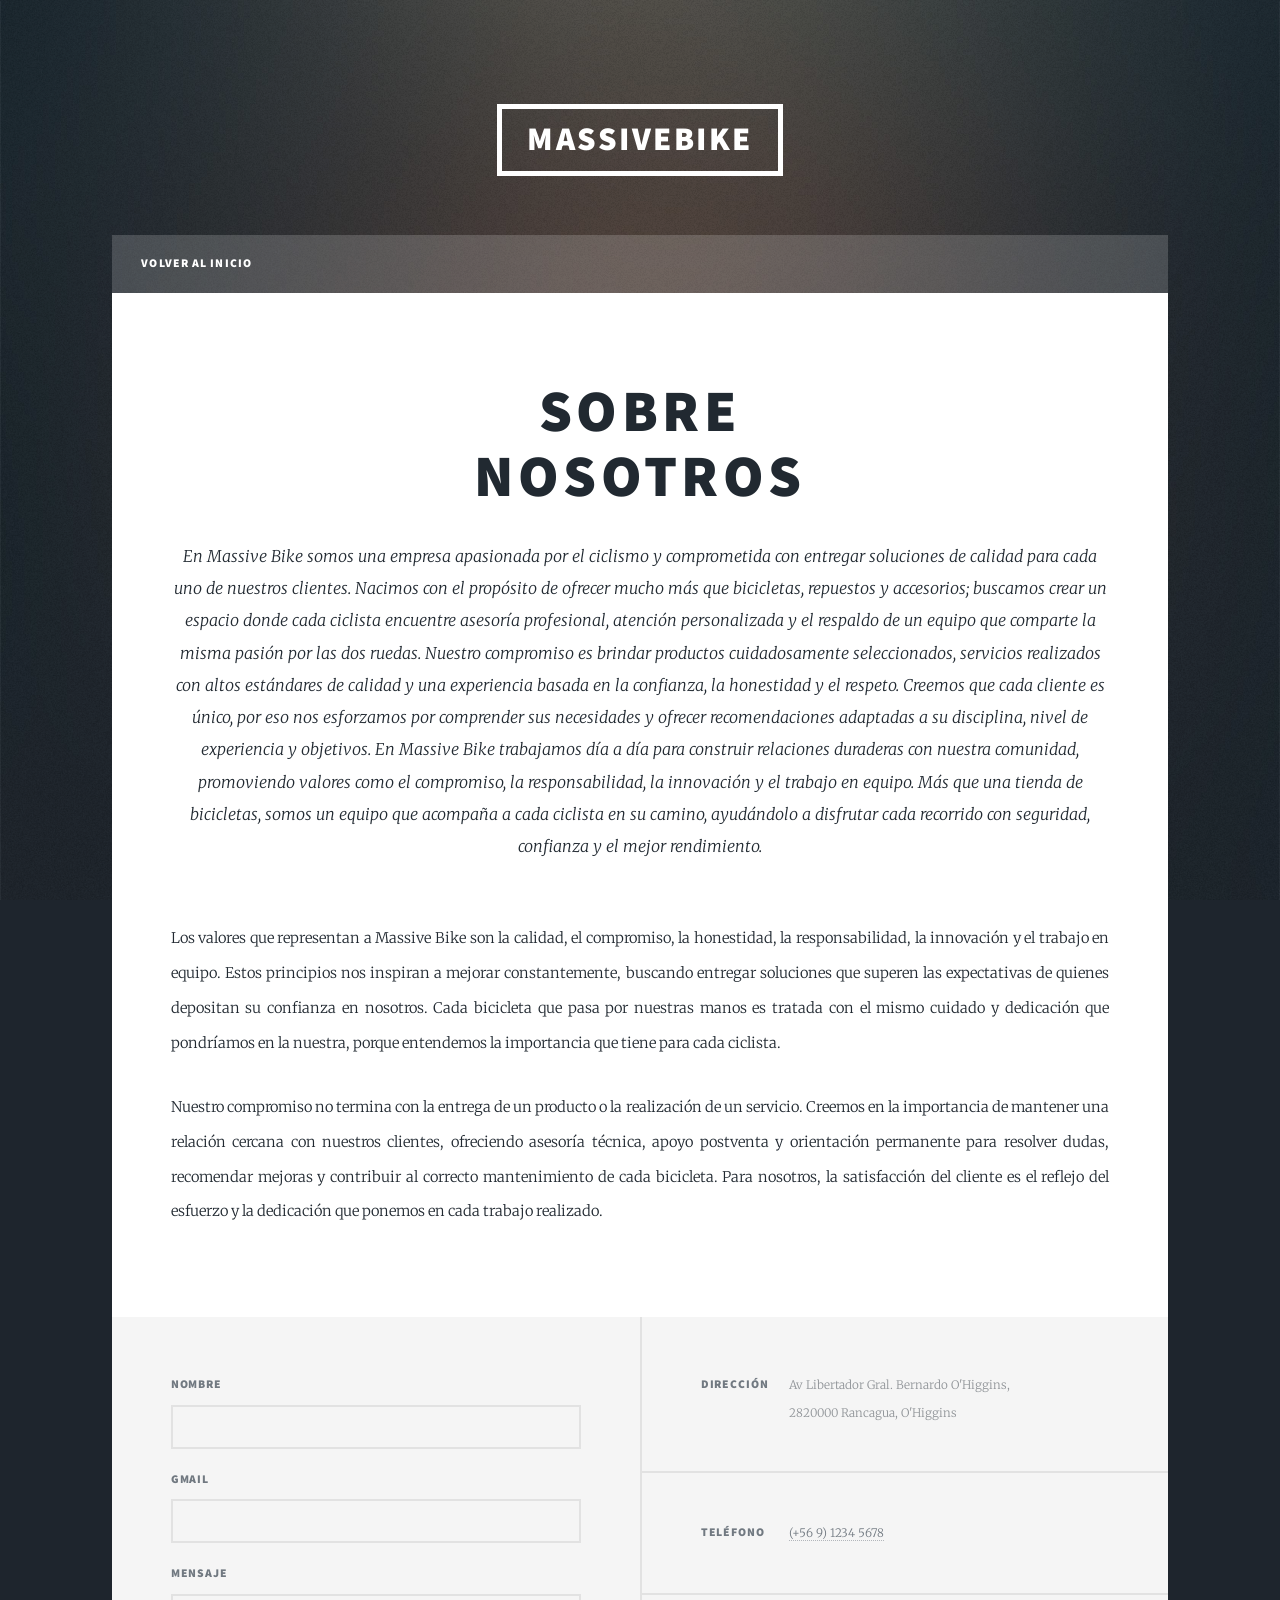
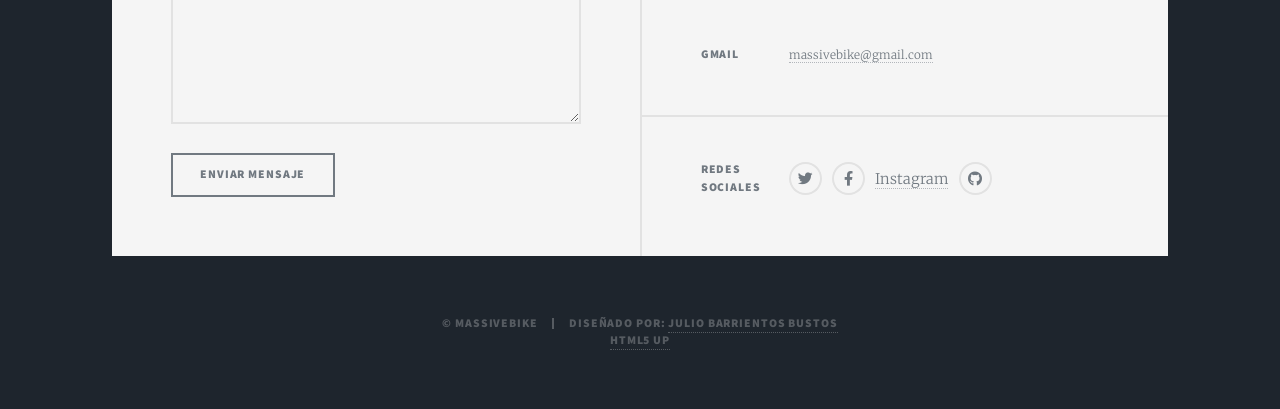
<file: nosotros.html>
<!DOCTYPE HTML>
<!--
	Massively by HTML5 UP
	html5up.net | @ajlkn
	Free for personal and commercial use under the CCA 3.0 license (html5up.net/license)
-->
<html>
	<head>
		<title>Nosotros - Massive Bike</title>
		<meta charset="utf-8" />
		<meta name="viewport" content="width=device-width, initial-scale=1, user-scalable=no" />
		<link rel="stylesheet" href="assets/css/main.css" />
		<noscript><link rel="stylesheet" href="assets/css/noscript.css" /></noscript>
	</head>
	<body class="is-preload">

		<!-- Wrapper -->
			<div id="wrapper">

				<!-- Header -->
					<header id="header">
						<a href="CYJulixi.html" class="logo">MASSIVEBIKE</a>
					</header>

				<!-- Nav -->
					<nav id="nav">
						<ul class="links">
							<li><a href="CYJulixi.html">Volver al inicio</a></li>
							
						<ul class="icons">
							
						</ul>
					</nav>

				<!-- Main -->
					<div id="main">

						<!-- Post -->
							<section class="post">
								<header class="major">
								
									<h1>Sobre<br />
									Nosotros</h1>
									<p>En Massive Bike somos una empresa apasionada por el ciclismo y comprometida con entregar soluciones de calidad para cada uno de nuestros clientes. Nacimos con el propósito de ofrecer mucho más que bicicletas, repuestos y accesorios; buscamos crear un espacio donde cada ciclista encuentre asesoría profesional, atención personalizada y el respaldo de un equipo que comparte la misma pasión por las dos ruedas.

Nuestro compromiso es brindar productos cuidadosamente seleccionados, servicios realizados con altos estándares de calidad y una experiencia basada en la confianza, la honestidad y el respeto. Creemos que cada cliente es único, por eso nos esforzamos por comprender sus necesidades y ofrecer recomendaciones adaptadas a su disciplina, nivel de experiencia y objetivos.

En Massive Bike trabajamos día a día para construir relaciones duraderas con nuestra comunidad, promoviendo valores como el compromiso, la responsabilidad, la innovación y el trabajo en equipo. Más que una tienda de bicicletas, somos un equipo que acompaña a cada ciclista en su camino, ayudándolo a disfrutar cada recorrido con seguridad, confianza y el mejor rendimiento.</p>
								</header>
								
								<p>Los valores que representan a Massive Bike son la calidad, el compromiso, la honestidad, la responsabilidad, la innovación y el trabajo en equipo. Estos principios nos inspiran a mejorar constantemente, buscando entregar soluciones que superen las expectativas de quienes depositan su confianza en nosotros. Cada bicicleta que pasa por nuestras manos es tratada con el mismo cuidado y dedicación que pondríamos en la nuestra, porque entendemos la importancia que tiene para cada ciclista.</p>
								<p>Nuestro compromiso no termina con la entrega de un producto o la realización de un servicio. Creemos en la importancia de mantener una relación cercana con nuestros clientes, ofreciendo asesoría técnica, apoyo postventa y orientación permanente para resolver dudas, recomendar mejoras y contribuir al correcto mantenimiento de cada bicicleta. Para nosotros, la satisfacción del cliente es el reflejo del esfuerzo y la dedicación que ponemos en cada trabajo realizado.</p>
							</section>

					</div>

					<!-- Footer -->
					<footer id="footer">
						<section>
							<form method="post" action="#">
								<div class="fields">
									<div class="field">
										<label for="name">Nombre</label>
										<input type="text" name="name" id="name" />
									</div>
									<div class="field">
										<label for="email">Gmail</label>
										<input type="text" name="email" id="email" />
									</div>
									<div class="field">
										<label for="message">Mensaje</label>
										<textarea name="message" id="message" rows="3"></textarea>
									</div>
								</div>
								<ul class="actions">
									<li><input type="submit" value="Enviar mensaje" /></li>
								</ul>
							</form>
						</section>
						<section class="split contact">
							<section class="alt">
								<h3>Dirección</h3>
								<p>Av Libertador Gral. Bernardo O'Higgins,<br />
								2820000 Rancagua, O'Higgins</p>
							</section>
							<section>
								<h3>Teléfono</h3>
								<p><a href="#">(+56 9) 1234 5678</a></p>
							</section>
							<section>
								<h3>Gmail</h3>
								<p><a href="#">massivebike@gmail.com</a></p>
							</section>
							<section>
								<h3>Redes Sociales</h3>
								<ul class="icons alt">
									<li><a href="https://x.com/" class="icon brands fa-twitter"><span class="label">Twitter</span></a></li>
							<li><a href="https://www.facebook.com/" class="icon brands fa-facebook-f"><span class="label">Facebook</span></a></li>
							<li><a href="https://www.instagram.com/" brands fa-instagram><span class="label">Instagram</span></a></li>
							<li><a href="https://github.com/" class="icon brands fa-github"><span class="label">GitHub</span></a></li>
								</ul>
							</section>
						</section>
					</footer>

				<!-- Copyright -->
					<div id="copyright">
						<ul><li>&copy; MASSIVEBIKE</li><li>Diseñado por: <a href="c:\Users\julio\Downloads\lasmentesmaestras.jpeg">Julio Barrientos Bustos</a></li></ul>
					 <a href="https://html5up.net">HTML5 UP</a></li></ul>	
						
					</div>

			</div>

		<!-- Scripts -->
			<script src="assets/js/jquery.min.js"></script>
			<script src="assets/js/jquery.scrollex.min.js"></script>
			<script src="assets/js/jquery.scrolly.min.js"></script>
			<script src="assets/js/browser.min.js"></script>
			<script src="assets/js/breakpoints.min.js"></script>
			<script src="assets/js/util.js"></script>
			<script src="assets/js/main.js"></script>

	</body>
</html>
</file>
<file: assets/css/main.css>
@import url(fontawesome-all.min.css);
@import url("https://fonts.googleapis.com/css?family=Merriweather:300,700,300italic,700italic|Source+Sans+Pro:900");

/*
	Massively by HTML5 UP
	html5up.net | @ajlkn
	Free for personal and commercial use under the CCA 3.0 license (html5up.net/license)
*/

html, body, div, span, applet, object,
iframe, h1, h2, h3, h4, h5, h6, p, blockquote,
pre, a, abbr, acronym, address, big, cite,
code, del, dfn, em, img, ins, kbd, q, s, samp,
small, strike, strong, sub, sup, tt, var, b,
u, i, center, dl, dt, dd, ol, ul, li, fieldset,
form, label, legend, table, caption, tbody,
tfoot, thead, tr, th, td, article, aside,
canvas, details, embed, figure, figcaption,
footer, header, hgroup, menu, nav, output, ruby,
section, summary, time, mark, audio, video {
	margin: 0;
	padding: 0;
	border: 0;
	font-size: 100%;
	font: inherit;
	vertical-align: baseline;}

article, aside, details, figcaption, figure,
footer, header, hgroup, menu, nav, section {
	display: block;}

body {
	line-height: 1;
}

ol, ul {
	list-style: none;
}

blockquote, q {
	quotes: none;
}

	blockquote:before, blockquote:after, q:before, q:after {
		content: '';
		content: none;
	}

table {
	border-collapse: collapse;
	border-spacing: 0;
}

body {
	-webkit-text-size-adjust: none;
}

mark {
	background-color: transparent;
	color: inherit;
}

input::-moz-focus-inner {
	border: 0;
	padding: 0;
}

input, select, textarea {
	-moz-appearance: none;
	-webkit-appearance: none;
	-ms-appearance: none;
	appearance: none;
}

/* Basic */

	@-ms-viewport {
		width: device-width;
	}

	body {
		-ms-overflow-style: scrollbar;
	}

	@media screen and (max-width: 480px) {

		html, body {
			min-width: 320px;
		}

	}

	html {
		box-sizing: border-box;
	}

	*, *:before, *:after {
		box-sizing: inherit;
	}

	body {
		background-color: #1e252d;
	}

		body.is-preload *, body.is-preload *:before, body.is-preload *:after {
			-moz-animation: none !important;
			-webkit-animation: none !important;
			-ms-animation: none !important;
			animation: none !important;
			-moz-transition: none !important;
			-webkit-transition: none !important;
			-ms-transition: none !important;
			transition: none !important;
		}

/* Type */

	html {
		font-size: 16pt;
	}

		@media screen and (max-width: 1680px) {

			html {
				font-size: 12pt;
			}

		}

		@media screen and (max-width: 1280px) {

			html {
				font-size: 11pt;
			}

		}

		@media screen and (max-width: 360px) {

			html {
				font-size: 10pt;
			}

		}

	body {
		color: #212931;
	}

	body, input, select, textarea {
		font-family: "Merriweather", Georgia, serif;
		font-weight: 300;
		font-size: 1rem;
		line-height: 2.375;
	}

	a {
		-moz-transition: color 0.2s ease-in-out, background-color 0.2s ease-in-out, border-color 0.2s ease-in-out, box-shadow 0.2s ease-in-out;
		-webkit-transition: color 0.2s ease-in-out, background-color 0.2s ease-in-out, border-color 0.2s ease-in-out, box-shadow 0.2s ease-in-out;
		-ms-transition: color 0.2s ease-in-out, background-color 0.2s ease-in-out, border-color 0.2s ease-in-out, box-shadow 0.2s ease-in-out;
		transition: color 0.2s ease-in-out, background-color 0.2s ease-in-out, border-color 0.2s ease-in-out, box-shadow 0.2s ease-in-out;
		border-bottom: dotted 1px;
		text-decoration: none;
	}

		a:hover {
			border-bottom-color: transparent;
		}

	strong, b {
		font-weight: 600;
	}

	em, i {
		font-style: italic;
	}

	p {
		text-align: justify;
		margin: 0 0 2rem 0;
	}

	h1, h2, h3, h4, h5, h6 {
		font-family: "Source Sans Pro", Helvetica, sans-serif;
		font-weight: 900;
		line-height: 1.5;
		letter-spacing: 0.075em;
		text-transform: uppercase;
		margin: 0 0 1rem 0;
	}

		h1 a, h2 a, h3 a, h4 a, h5 a, h6 a {
			border-bottom: 0;
			color: inherit;
			text-decoration: none;
		}

	h1 {
		font-size: 4rem;
		line-height: 1.1;
		margin: 0 0 2rem 0;
	}

	h2 {
		font-size: 1.75rem;
		line-height: 1.3;
		margin: 0 0 1.5rem 0;
	}

	h3 {
		font-size: 1.25rem;
		margin: 0 0 1.5rem 0;
	}

	h4 {
		font-size: 1rem;
	}

	h5 {
		font-size: 0.9rem;
	}

	h6 {
		font-size: 0.8rem;
	}

	sub {
		font-size: 0.8rem;
		position: relative;
		top: 0.5rem;
	}

	sup {
		font-size: 0.8rem;
		position: relative;
		top: -0.5rem;
	}

	blockquote {
		border-left: solid 4px;
		font-style: italic;
		margin: 0 0 2rem 0;
		padding: 0.5rem 0 0.5rem 2rem;
	}

	code {
		border: solid 2px;
		font-family: "Courier New", monospace;
		font-size: 0.9rem;
		margin: 0 0.25rem;
		padding: 0.25rem 0.65rem;
	}

	pre {
		-webkit-overflow-scrolling: touch;
		font-family: "Courier New", monospace;
		font-size: 0.9rem;
		margin: 0 0 2rem 0;
	}

		pre code {
			display: block;
			line-height: 1.75;
			padding: 1rem 1.5rem;
			overflow-x: auto;
		}

	hr {
		border: 0;
		border-bottom: solid 2px;
		margin: 3rem 0;
	}

		hr.major {
			margin: 5rem 0;
		}

	.align-left {
		text-align: left;
	}

	.align-center {
		text-align: center;
	}

	.align-right {
		text-align: right;
	}

	input, select, textarea {
		color: #212931;
	}

	a {
		color: #212931;
		border-bottom-color: rgba(33, 41, 49, 0.5);
	}

		a:hover {
			border-bottom-color: transparent;
			color: #18bfef !important;
		}

	strong, b {
		color: #212931;
	}

	h1, h2, h3, h4, h5, h6 {
		color: #212931;
	}

	blockquote {
		border-left-color: #eeeeee;
	}

	code {
		background: rgba(220, 220, 220, 0.25);
		border-color: #eeeeee;
	}

	hr {
		border-bottom-color: #eeeeee;
	}

/* Row */

	.row {
		display: flex;
		flex-wrap: wrap;
		box-sizing: border-box;
		align-items: stretch;
	}

		.row > * {
			box-sizing: border-box;
		}

		.row.gtr-uniform > * > :last-child {
			margin-bottom: 0;
		}

		.row.aln-left {
			justify-content: flex-start;
		}

		.row.aln-center {
			justify-content: center;
		}

		.row.aln-right {
			justify-content: flex-end;
		}

		.row.aln-top {
			align-items: flex-start;
		}

		.row.aln-middle {
			align-items: center;
		}

		.row.aln-bottom {
			align-items: flex-end;
		}

		.row > .imp {
			order: -1;
		}

		.row > .col-1 {
			width: 8.33333%;
		}

		.row > .off-1 {
			margin-left: 8.33333%;
		}

		.row > .col-2 {
			width: 16.66667%;
		}

		.row > .off-2 {
			margin-left: 16.66667%;
		}

		.row > .col-3 {
			width: 25%;
		}

		.row > .off-3 {
			margin-left: 25%;
		}

		.row > .col-4 {
			width: 33.33333%;
		}

		.row > .off-4 {
			margin-left: 33.33333%;
		}

		.row > .col-5 {
			width: 41.66667%;
		}

		.row > .off-5 {
			margin-left: 41.66667%;
		}

		.row > .col-6 {
			width: 50%;
		}

		.row > .off-6 {
			margin-left: 50%;
		}

		.row > .col-7 {
			width: 58.33333%;
		}

		.row > .off-7 {
			margin-left: 58.33333%;
		}

		.row > .col-8 {
			width: 66.66667%;
		}

		.row > .off-8 {
			margin-left: 66.66667%;
		}

		.row > .col-9 {
			width: 75%;
		}

		.row > .off-9 {
			margin-left: 75%;
		}

		.row > .col-10 {
			width: 83.33333%;
		}

		.row > .off-10 {
			margin-left: 83.33333%;
		}

		.row > .col-11 {
			width: 91.66667%;
		}

		.row > .off-11 {
			margin-left: 91.66667%;
		}

		.row > .col-12 {
			width: 100%;
		}

		.row > .off-12 {
			margin-left: 100%;
		}

		.row.gtr-0 {
			margin-top: 0;
			margin-left: 0rem;
		}

			.row.gtr-0 > * {
				padding: 0 0 0 0rem;
			}

			.row.gtr-0.gtr-uniform {
				margin-top: 0rem;
			}

				.row.gtr-0.gtr-uniform > * {
					padding-top: 0rem;
				}

		.row.gtr-25 {
			margin-top: 0;
			margin-left: -0.375rem;
		}

			.row.gtr-25 > * {
				padding: 0 0 0 0.375rem;
			}

			.row.gtr-25.gtr-uniform {
				margin-top: -0.375rem;
			}

				.row.gtr-25.gtr-uniform > * {
					padding-top: 0.375rem;
				}

		.row.gtr-50 {
			margin-top: 0;
			margin-left: -0.75rem;
		}

			.row.gtr-50 > * {
				padding: 0 0 0 0.75rem;
			}

			.row.gtr-50.gtr-uniform {
				margin-top: -0.75rem;
			}

				.row.gtr-50.gtr-uniform > * {
					padding-top: 0.75rem;
				}

		.row {
			margin-top: 0;
			margin-left: -1.5rem;
		}

			.row > * {
				padding: 0 0 0 1.5rem;
			}

			.row.gtr-uniform {
				margin-top: -1.5rem;
			}

				.row.gtr-uniform > * {
					padding-top: 1.5rem;
				}

		.row.gtr-150 {
			margin-top: 0;
			margin-left: -2.25rem;
		}

			.row.gtr-150 > * {
				padding: 0 0 0 2.25rem;
			}

			.row.gtr-150.gtr-uniform {
				margin-top: -2.25rem;
			}

				.row.gtr-150.gtr-uniform > * {
					padding-top: 2.25rem;
				}

		.row.gtr-200 {
			margin-top: 0;
			margin-left: -3rem;
		}

			.row.gtr-200 > * {
				padding: 0 0 0 3rem;
			}

			.row.gtr-200.gtr-uniform {
				margin-top: -3rem;
			}

				.row.gtr-200.gtr-uniform > * {
					padding-top: 3rem;
				}

		@media screen and (max-width: 1680px) {

			.row {
				display: flex;
				flex-wrap: wrap;
				box-sizing: border-box;
				align-items: stretch;
			}

				.row > * {
					box-sizing: border-box;
				}

				.row.gtr-uniform > * > :last-child {
					margin-bottom: 0;
				}

				.row.aln-left {
					justify-content: flex-start;
				}

				.row.aln-center {
					justify-content: center;
				}

				.row.aln-right {
					justify-content: flex-end;
				}

				.row.aln-top {
					align-items: flex-start;
				}

				.row.aln-middle {
					align-items: center;
				}

				.row.aln-bottom {
					align-items: flex-end;
				}

				.row > .imp-xlarge {
					order: -1;
				}

				.row > .col-1-xlarge {
					width: 8.33333%;
				}

				.row > .off-1-xlarge {
					margin-left: 8.33333%;
				}

				.row > .col-2-xlarge {
					width: 16.66667%;
				}

				.row > .off-2-xlarge {
					margin-left: 16.66667%;
				}

				.row > .col-3-xlarge {
					width: 25%;
				}

				.row > .off-3-xlarge {
					margin-left: 25%;
				}

				.row > .col-4-xlarge {
					width: 33.33333%;
				}

				.row > .off-4-xlarge {
					margin-left: 33.33333%;
				}

				.row > .col-5-xlarge {
					width: 41.66667%;
				}

				.row > .off-5-xlarge {
					margin-left: 41.66667%;
				}

				.row > .col-6-xlarge {
					width: 50%;
				}

				.row > .off-6-xlarge {
					margin-left: 50%;
				}

				.row > .col-7-xlarge {
					width: 58.33333%;
				}

				.row > .off-7-xlarge {
					margin-left: 58.33333%;
				}

				.row > .col-8-xlarge {
					width: 66.66667%;
				}

				.row > .off-8-xlarge {
					margin-left: 66.66667%;
				}

				.row > .col-9-xlarge {
					width: 75%;
				}

				.row > .off-9-xlarge {
					margin-left: 75%;
				}

				.row > .col-10-xlarge {
					width: 83.33333%;
				}

				.row > .off-10-xlarge {
					margin-left: 83.33333%;
				}

				.row > .col-11-xlarge {
					width: 91.66667%;
				}

				.row > .off-11-xlarge {
					margin-left: 91.66667%;
				}

				.row > .col-12-xlarge {
					width: 100%;
				}

				.row > .off-12-xlarge {
					margin-left: 100%;
				}

				.row.gtr-0 {
					margin-top: 0;
					margin-left: 0rem;
				}

					.row.gtr-0 > * {
						padding: 0 0 0 0rem;
					}

					.row.gtr-0.gtr-uniform {
						margin-top: 0rem;
					}

						.row.gtr-0.gtr-uniform > * {
							padding-top: 0rem;
						}

				.row.gtr-25 {
					margin-top: 0;
					margin-left: -0.375rem;
				}

					.row.gtr-25 > * {
						padding: 0 0 0 0.375rem;
					}

					.row.gtr-25.gtr-uniform {
						margin-top: -0.375rem;
					}

						.row.gtr-25.gtr-uniform > * {
							padding-top: 0.375rem;
						}

				.row.gtr-50 {
					margin-top: 0;
					margin-left: -0.75rem;
				}

					.row.gtr-50 > * {
						padding: 0 0 0 0.75rem;
					}

					.row.gtr-50.gtr-uniform {
						margin-top: -0.75rem;
					}

						.row.gtr-50.gtr-uniform > * {
							padding-top: 0.75rem;
						}

				.row {
					margin-top: 0;
					margin-left: -1.5rem;
				}

					.row > * {
						padding: 0 0 0 1.5rem;
					}

					.row.gtr-uniform {
						margin-top: -1.5rem;
					}

						.row.gtr-uniform > * {
							padding-top: 1.5rem;
						}

				.row.gtr-150 {
					margin-top: 0;
					margin-left: -2.25rem;
				}

					.row.gtr-150 > * {
						padding: 0 0 0 2.25rem;
					}

					.row.gtr-150.gtr-uniform {
						margin-top: -2.25rem;
					}

						.row.gtr-150.gtr-uniform > * {
							padding-top: 2.25rem;
						}

				.row.gtr-200 {
					margin-top: 0;
					margin-left: -3rem;
				}

					.row.gtr-200 > * {
						padding: 0 0 0 3rem;
					}

					.row.gtr-200.gtr-uniform {
						margin-top: -3rem;
					}

						.row.gtr-200.gtr-uniform > * {
							padding-top: 3rem;
						}

		}

		@media screen and (max-width: 1280px) {

			.row {
				display: flex;
				flex-wrap: wrap;
				box-sizing: border-box;
				align-items: stretch;
			}

				.row > * {
					box-sizing: border-box;
				}

				.row.gtr-uniform > * > :last-child {
					margin-bottom: 0;
				}

				.row.aln-left {
					justify-content: flex-start;
				}

				.row.aln-center {
					justify-content: center;
				}

				.row.aln-right {
					justify-content: flex-end;
				}

				.row.aln-top {
					align-items: flex-start;
				}

				.row.aln-middle {
					align-items: center;
				}

				.row.aln-bottom {
					align-items: flex-end;
				}

				.row > .imp-large {
					order: -1;
				}

				.row > .col-1-large {
					width: 8.33333%;
				}

				.row > .off-1-large {
					margin-left: 8.33333%;
				}

				.row > .col-2-large {
					width: 16.66667%;
				}

				.row > .off-2-large {
					margin-left: 16.66667%;
				}

				.row > .col-3-large {
					width: 25%;
				}

				.row > .off-3-large {
					margin-left: 25%;
				}

				.row > .col-4-large {
					width: 33.33333%;
				}

				.row > .off-4-large {
					margin-left: 33.33333%;
				}

				.row > .col-5-large {
					width: 41.66667%;
				}

				.row > .off-5-large {
					margin-left: 41.66667%;
				}

				.row > .col-6-large {
					width: 50%;
				}

				.row > .off-6-large {
					margin-left: 50%;
				}

				.row > .col-7-large {
					width: 58.33333%;
				}

				.row > .off-7-large {
					margin-left: 58.33333%;
				}

				.row > .col-8-large {
					width: 66.66667%;
				}

				.row > .off-8-large {
					margin-left: 66.66667%;
				}

				.row > .col-9-large {
					width: 75%;
				}

				.row > .off-9-large {
					margin-left: 75%;
				}

				.row > .col-10-large {
					width: 83.33333%;
				}

				.row > .off-10-large {
					margin-left: 83.33333%;
				}

				.row > .col-11-large {
					width: 91.66667%;
				}

				.row > .off-11-large {
					margin-left: 91.66667%;
				}

				.row > .col-12-large {
					width: 100%;
				}

				.row > .off-12-large {
					margin-left: 100%;
				}

				.row.gtr-0 {
					margin-top: 0;
					margin-left: 0rem;
				}

					.row.gtr-0 > * {
						padding: 0 0 0 0rem;
					}

					.row.gtr-0.gtr-uniform {
						margin-top: 0rem;
					}

						.row.gtr-0.gtr-uniform > * {
							padding-top: 0rem;
						}

				.row.gtr-25 {
					margin-top: 0;
					margin-left: -0.375rem;
				}

					.row.gtr-25 > * {
						padding: 0 0 0 0.375rem;
					}

					.row.gtr-25.gtr-uniform {
						margin-top: -0.375rem;
					}

						.row.gtr-25.gtr-uniform > * {
							padding-top: 0.375rem;
						}

				.row.gtr-50 {
					margin-top: 0;
					margin-left: -0.75rem;
				}

					.row.gtr-50 > * {
						padding: 0 0 0 0.75rem;
					}

					.row.gtr-50.gtr-uniform {
						margin-top: -0.75rem;
					}

						.row.gtr-50.gtr-uniform > * {
							padding-top: 0.75rem;
						}

				.row {
					margin-top: 0;
					margin-left: -1.5rem;
				}

					.row > * {
						padding: 0 0 0 1.5rem;
					}

					.row.gtr-uniform {
						margin-top: -1.5rem;
					}

						.row.gtr-uniform > * {
							padding-top: 1.5rem;
						}

				.row.gtr-150 {
					margin-top: 0;
					margin-left: -2.25rem;
				}

					.row.gtr-150 > * {
						padding: 0 0 0 2.25rem;
					}

					.row.gtr-150.gtr-uniform {
						margin-top: -2.25rem;
					}

						.row.gtr-150.gtr-uniform > * {
							padding-top: 2.25rem;
						}

				.row.gtr-200 {
					margin-top: 0;
					margin-left: -3rem;
				}

					.row.gtr-200 > * {
						padding: 0 0 0 3rem;
					}

					.row.gtr-200.gtr-uniform {
						margin-top: -3rem;
					}

						.row.gtr-200.gtr-uniform > * {
							padding-top: 3rem;
						}

		}

		@media screen and (max-width: 980px) {

			.row {
				display: flex;
				flex-wrap: wrap;
				box-sizing: border-box;
				align-items: stretch;
			}

				.row > * {
					box-sizing: border-box;
				}

				.row.gtr-uniform > * > :last-child {
					margin-bottom: 0;
				}

				.row.aln-left {
					justify-content: flex-start;
				}

				.row.aln-center {
					justify-content: center;
				}

				.row.aln-right {
					justify-content: flex-end;
				}

				.row.aln-top {
					align-items: flex-start;
				}

				.row.aln-middle {
					align-items: center;
				}

				.row.aln-bottom {
					align-items: flex-end;
				}

				.row > .imp-medium {
					order: -1;
				}

				.row > .col-1-medium {
					width: 8.33333%;
				}

				.row > .off-1-medium {
					margin-left: 8.33333%;
				}

				.row > .col-2-medium {
					width: 16.66667%;
				}

				.row > .off-2-medium {
					margin-left: 16.66667%;
				}

				.row > .col-3-medium {
					width: 25%;
				}

				.row > .off-3-medium {
					margin-left: 25%;
				}

				.row > .col-4-medium {
					width: 33.33333%;
				}

				.row > .off-4-medium {
					margin-left: 33.33333%;
				}

				.row > .col-5-medium {
					width: 41.66667%;
				}

				.row > .off-5-medium {
					margin-left: 41.66667%;
				}

				.row > .col-6-medium {
					width: 50%;
				}

				.row > .off-6-medium {
					margin-left: 50%;
				}

				.row > .col-7-medium {
					width: 58.33333%;
				}

				.row > .off-7-medium {
					margin-left: 58.33333%;
				}

				.row > .col-8-medium {
					width: 66.66667%;
				}

				.row > .off-8-medium {
					margin-left: 66.66667%;
				}

				.row > .col-9-medium {
					width: 75%;
				}

				.row > .off-9-medium {
					margin-left: 75%;
				}

				.row > .col-10-medium {
					width: 83.33333%;
				}

				.row > .off-10-medium {
					margin-left: 83.33333%;
				}

				.row > .col-11-medium {
					width: 91.66667%;
				}

				.row > .off-11-medium {
					margin-left: 91.66667%;
				}

				.row > .col-12-medium {
					width: 100%;
				}

				.row > .off-12-medium {
					margin-left: 100%;
				}

				.row.gtr-0 {
					margin-top: 0;
					margin-left: 0rem;
				}

					.row.gtr-0 > * {
						padding: 0 0 0 0rem;
					}

					.row.gtr-0.gtr-uniform {
						margin-top: 0rem;
					}

						.row.gtr-0.gtr-uniform > * {
							padding-top: 0rem;
						}

				.row.gtr-25 {
					margin-top: 0;
					margin-left: -0.375rem;
				}

					.row.gtr-25 > * {
						padding: 0 0 0 0.375rem;
					}

					.row.gtr-25.gtr-uniform {
						margin-top: -0.375rem;
					}

						.row.gtr-25.gtr-uniform > * {
							padding-top: 0.375rem;
						}

				.row.gtr-50 {
					margin-top: 0;
					margin-left: -0.75rem;
				}

					.row.gtr-50 > * {
						padding: 0 0 0 0.75rem;
					}

					.row.gtr-50.gtr-uniform {
						margin-top: -0.75rem;
					}

						.row.gtr-50.gtr-uniform > * {
							padding-top: 0.75rem;
						}

				.row {
					margin-top: 0;
					margin-left: -1.5rem;
				}

					.row > * {
						padding: 0 0 0 1.5rem;
					}

					.row.gtr-uniform {
						margin-top: -1.5rem;
					}

						.row.gtr-uniform > * {
							padding-top: 1.5rem;
						}

				.row.gtr-150 {
					margin-top: 0;
					margin-left: -2.25rem;
				}

					.row.gtr-150 > * {
						padding: 0 0 0 2.25rem;
					}

					.row.gtr-150.gtr-uniform {
						margin-top: -2.25rem;
					}

						.row.gtr-150.gtr-uniform > * {
							padding-top: 2.25rem;
						}

				.row.gtr-200 {
					margin-top: 0;
					margin-left: -3rem;
				}

					.row.gtr-200 > * {
						padding: 0 0 0 3rem;
					}

					.row.gtr-200.gtr-uniform {
						margin-top: -3rem;
					}

						.row.gtr-200.gtr-uniform > * {
							padding-top: 3rem;
						}

		}

		@media screen and (max-width: 736px) {

			.row {
				display: flex;
				flex-wrap: wrap;
				box-sizing: border-box;
				align-items: stretch;
			}

				.row > * {
					box-sizing: border-box;
				}

				.row.gtr-uniform > * > :last-child {
					margin-bottom: 0;
				}

				.row.aln-left {
					justify-content: flex-start;
				}

				.row.aln-center {
					justify-content: center;
				}

				.row.aln-right {
					justify-content: flex-end;
				}

				.row.aln-top {
					align-items: flex-start;
				}

				.row.aln-middle {
					align-items: center;
				}

				.row.aln-bottom {
					align-items: flex-end;
				}

				.row > .imp-small {
					order: -1;
				}

				.row > .col-1-small {
					width: 8.33333%;
				}

				.row > .off-1-small {
					margin-left: 8.33333%;
				}

				.row > .col-2-small {
					width: 16.66667%;
				}

				.row > .off-2-small {
					margin-left: 16.66667%;
				}

				.row > .col-3-small {
					width: 25%;
				}

				.row > .off-3-small {
					margin-left: 25%;
				}

				.row > .col-4-small {
					width: 33.33333%;
				}

				.row > .off-4-small {
					margin-left: 33.33333%;
				}

				.row > .col-5-small {
					width: 41.66667%;
				}

				.row > .off-5-small {
					margin-left: 41.66667%;
				}

				.row > .col-6-small {
					width: 50%;
				}

				.row > .off-6-small {
					margin-left: 50%;
				}

				.row > .col-7-small {
					width: 58.33333%;
				}

				.row > .off-7-small {
					margin-left: 58.33333%;
				}

				.row > .col-8-small {
					width: 66.66667%;
				}

				.row > .off-8-small {
					margin-left: 66.66667%;
				}

				.row > .col-9-small {
					width: 75%;
				}

				.row > .off-9-small {
					margin-left: 75%;
				}

				.row > .col-10-small {
					width: 83.33333%;
				}

				.row > .off-10-small {
					margin-left: 83.33333%;
				}

				.row > .col-11-small {
					width: 91.66667%;
				}

				.row > .off-11-small {
					margin-left: 91.66667%;
				}

				.row > .col-12-small {
					width: 100%;
				}

				.row > .off-12-small {
					margin-left: 100%;
				}

				.row.gtr-0 {
					margin-top: 0;
					margin-left: 0rem;
				}

					.row.gtr-0 > * {
						padding: 0 0 0 0rem;
					}

					.row.gtr-0.gtr-uniform {
						margin-top: 0rem;
					}

						.row.gtr-0.gtr-uniform > * {
							padding-top: 0rem;
						}

				.row.gtr-25 {
					margin-top: 0;
					margin-left: -0.375rem;
				}

					.row.gtr-25 > * {
						padding: 0 0 0 0.375rem;
					}

					.row.gtr-25.gtr-uniform {
						margin-top: -0.375rem;
					}

						.row.gtr-25.gtr-uniform > * {
							padding-top: 0.375rem;
						}

				.row.gtr-50 {
					margin-top: 0;
					margin-left: -0.75rem;
				}

					.row.gtr-50 > * {
						padding: 0 0 0 0.75rem;
					}

					.row.gtr-50.gtr-uniform {
						margin-top: -0.75rem;
					}

						.row.gtr-50.gtr-uniform > * {
							padding-top: 0.75rem;
						}

				.row {
					margin-top: 0;
					margin-left: -1.5rem;
				}

					.row > * {
						padding: 0 0 0 1.5rem;
					}

					.row.gtr-uniform {
						margin-top: -1.5rem;
					}

						.row.gtr-uniform > * {
							padding-top: 1.5rem;
						}

				.row.gtr-150 {
					margin-top: 0;
					margin-left: -2.25rem;
				}

					.row.gtr-150 > * {
						padding: 0 0 0 2.25rem;
					}

					.row.gtr-150.gtr-uniform {
						margin-top: -2.25rem;
					}

						.row.gtr-150.gtr-uniform > * {
							padding-top: 2.25rem;
						}

				.row.gtr-200 {
					margin-top: 0;
					margin-left: -3rem;
				}

					.row.gtr-200 > * {
						padding: 0 0 0 3rem;
					}

					.row.gtr-200.gtr-uniform {
						margin-top: -3rem;
					}

						.row.gtr-200.gtr-uniform > * {
							padding-top: 3rem;
						}

		}

		@media screen and (max-width: 480px) {

			.row {
				display: flex;
				flex-wrap: wrap;
				box-sizing: border-box;
				align-items: stretch;
			}

				.row > * {
					box-sizing: border-box;
				}

				.row.gtr-uniform > * > :last-child {
					margin-bottom: 0;
				}

				.row.aln-left {
					justify-content: flex-start;
				}

				.row.aln-center {
					justify-content: center;
				}

				.row.aln-right {
					justify-content: flex-end;
				}

				.row.aln-top {
					align-items: flex-start;
				}

				.row.aln-middle {
					align-items: center;
				}

				.row.aln-bottom {
					align-items: flex-end;
				}

				.row > .imp-xsmall {
					order: -1;
				}

				.row > .col-1-xsmall {
					width: 8.33333%;
				}

				.row > .off-1-xsmall {
					margin-left: 8.33333%;
				}

				.row > .col-2-xsmall {
					width: 16.66667%;
				}

				.row > .off-2-xsmall {
					margin-left: 16.66667%;
				}

				.row > .col-3-xsmall {
					width: 25%;
				}

				.row > .off-3-xsmall {
					margin-left: 25%;
				}

				.row > .col-4-xsmall {
					width: 33.33333%;
				}

				.row > .off-4-xsmall {
					margin-left: 33.33333%;
				}

				.row > .col-5-xsmall {
					width: 41.66667%;
				}

				.row > .off-5-xsmall {
					margin-left: 41.66667%;
				}

				.row > .col-6-xsmall {
					width: 50%;
				}

				.row > .off-6-xsmall {
					margin-left: 50%;
				}

				.row > .col-7-xsmall {
					width: 58.33333%;
				}

				.row > .off-7-xsmall {
					margin-left: 58.33333%;
				}

				.row > .col-8-xsmall {
					width: 66.66667%;
				}

				.row > .off-8-xsmall {
					margin-left: 66.66667%;
				}

				.row > .col-9-xsmall {
					width: 75%;
				}

				.row > .off-9-xsmall {
					margin-left: 75%;
				}

				.row > .col-10-xsmall {
					width: 83.33333%;
				}

				.row > .off-10-xsmall {
					margin-left: 83.33333%;
				}

				.row > .col-11-xsmall {
					width: 91.66667%;
				}

				.row > .off-11-xsmall {
					margin-left: 91.66667%;
				}

				.row > .col-12-xsmall {
					width: 100%;
				}

				.row > .off-12-xsmall {
					margin-left: 100%;
				}

				.row.gtr-0 {
					margin-top: 0;
					margin-left: 0rem;
				}

					.row.gtr-0 > * {
						padding: 0 0 0 0rem;
					}

					.row.gtr-0.gtr-uniform {
						margin-top: 0rem;
					}

						.row.gtr-0.gtr-uniform > * {
							padding-top: 0rem;
						}

				.row.gtr-25 {
					margin-top: 0;
					margin-left: -0.375rem;
				}

					.row.gtr-25 > * {
						padding: 0 0 0 0.375rem;
					}

					.row.gtr-25.gtr-uniform {
						margin-top: -0.375rem;
					}

						.row.gtr-25.gtr-uniform > * {
							padding-top: 0.375rem;
						}

				.row.gtr-50 {
					margin-top: 0;
					margin-left: -0.75rem;
				}

					.row.gtr-50 > * {
						padding: 0 0 0 0.75rem;
					}

					.row.gtr-50.gtr-uniform {
						margin-top: -0.75rem;
					}

						.row.gtr-50.gtr-uniform > * {
							padding-top: 0.75rem;
						}

				.row {
					margin-top: 0;
					margin-left: -1.5rem;
				}

					.row > * {
						padding: 0 0 0 1.5rem;
					}

					.row.gtr-uniform {
						margin-top: -1.5rem;
					}

						.row.gtr-uniform > * {
							padding-top: 1.5rem;
						}

				.row.gtr-150 {
					margin-top: 0;
					margin-left: -2.25rem;
				}

					.row.gtr-150 > * {
						padding: 0 0 0 2.25rem;
					}

					.row.gtr-150.gtr-uniform {
						margin-top: -2.25rem;
					}

						.row.gtr-150.gtr-uniform > * {
							padding-top: 2.25rem;
						}

				.row.gtr-200 {
					margin-top: 0;
					margin-left: -3rem;
				}

					.row.gtr-200 > * {
						padding: 0 0 0 3rem;
					}

					.row.gtr-200.gtr-uniform {
						margin-top: -3rem;
					}

						.row.gtr-200.gtr-uniform > * {
							padding-top: 3rem;
						}

		}

		@media screen and (max-width: 360px) {

			.row {
				display: flex;
				flex-wrap: wrap;
				box-sizing: border-box;
				align-items: stretch;
			}

				.row > * {
					box-sizing: border-box;
				}

				.row.gtr-uniform > * > :last-child {
					margin-bottom: 0;
				}

				.row.aln-left {
					justify-content: flex-start;
				}

				.row.aln-center {
					justify-content: center;
				}

				.row.aln-right {
					justify-content: flex-end;
				}

				.row.aln-top {
					align-items: flex-start;
				}

				.row.aln-middle {
					align-items: center;
				}

				.row.aln-bottom {
					align-items: flex-end;
				}

				.row > .imp-xxsmall {
					order: -1;
				}

				.row > .col-1-xxsmall {
					width: 8.33333%;
				}

				.row > .off-1-xxsmall {
					margin-left: 8.33333%;
				}

				.row > .col-2-xxsmall {
					width: 16.66667%;
				}

				.row > .off-2-xxsmall {
					margin-left: 16.66667%;
				}

				.row > .col-3-xxsmall {
					width: 25%;
				}

				.row > .off-3-xxsmall {
					margin-left: 25%;
				}

				.row > .col-4-xxsmall {
					width: 33.33333%;
				}

				.row > .off-4-xxsmall {
					margin-left: 33.33333%;
				}

				.row > .col-5-xxsmall {
					width: 41.66667%;
				}

				.row > .off-5-xxsmall {
					margin-left: 41.66667%;
				}

				.row > .col-6-xxsmall {
					width: 50%;
				}

				.row > .off-6-xxsmall {
					margin-left: 50%;
				}

				.row > .col-7-xxsmall {
					width: 58.33333%;
				}

				.row > .off-7-xxsmall {
					margin-left: 58.33333%;
				}

				.row > .col-8-xxsmall {
					width: 66.66667%;
				}

				.row > .off-8-xxsmall {
					margin-left: 66.66667%;
				}

				.row > .col-9-xxsmall {
					width: 75%;
				}

				.row > .off-9-xxsmall {
					margin-left: 75%;
				}

				.row > .col-10-xxsmall {
					width: 83.33333%;
				}

				.row > .off-10-xxsmall {
					margin-left: 83.33333%;
				}

				.row > .col-11-xxsmall {
					width: 91.66667%;
				}

				.row > .off-11-xxsmall {
					margin-left: 91.66667%;
				}

				.row > .col-12-xxsmall {
					width: 100%;
				}

				.row > .off-12-xxsmall {
					margin-left: 100%;
				}

				.row.gtr-0 {
					margin-top: 0;
					margin-left: 0rem;
				}

					.row.gtr-0 > * {
						padding: 0 0 0 0rem;
					}

					.row.gtr-0.gtr-uniform {
						margin-top: 0rem;
					}

						.row.gtr-0.gtr-uniform > * {
							padding-top: 0rem;
						}

				.row.gtr-25 {
					margin-top: 0;
					margin-left: -0.375rem;
				}

					.row.gtr-25 > * {
						padding: 0 0 0 0.375rem;
					}

					.row.gtr-25.gtr-uniform {
						margin-top: -0.375rem;
					}

						.row.gtr-25.gtr-uniform > * {
							padding-top: 0.375rem;
						}

				.row.gtr-50 {
					margin-top: 0;
					margin-left: -0.75rem;
				}

					.row.gtr-50 > * {
						padding: 0 0 0 0.75rem;
					}

					.row.gtr-50.gtr-uniform {
						margin-top: -0.75rem;
					}

						.row.gtr-50.gtr-uniform > * {
							padding-top: 0.75rem;
						}

				.row {
					margin-top: 0;
					margin-left: -1.5rem;
				}

					.row > * {
						padding: 0 0 0 1.5rem;
					}

					.row.gtr-uniform {
						margin-top: -1.5rem;
					}

						.row.gtr-uniform > * {
							padding-top: 1.5rem;
						}

				.row.gtr-150 {
					margin-top: 0;
					margin-left: -2.25rem;
				}

					.row.gtr-150 > * {
						padding: 0 0 0 2.25rem;
					}

					.row.gtr-150.gtr-uniform {
						margin-top: -2.25rem;
					}

						.row.gtr-150.gtr-uniform > * {
							padding-top: 2.25rem;
						}

				.row.gtr-200 {
					margin-top: 0;
					margin-left: -3rem;
				}

					.row.gtr-200 > * {
						padding: 0 0 0 3rem;
					}

					.row.gtr-200.gtr-uniform {
						margin-top: -3rem;
					}

						.row.gtr-200.gtr-uniform > * {
							padding-top: 3rem;
						}

		}

/* Box */

	.box {
		border: solid 2px;
		margin-bottom: 2rem;
		padding: 1.5rem;
	}

		.box > :last-child,
		.box > :last-child > :last-child,
		.box > :last-child > :last-child > :last-child {
			margin-bottom: 0;
		}

		.box.alt {
			border: 0;
			border-radius: 0;
			padding: 0;
		}

	.box {
		border-color: #eeeeee;
	}

/* Button */

	input[type="submit"],
	input[type="reset"],
	input[type="button"],
	button,
	.button {
		-moz-appearance: none;
		-webkit-appearance: none;
		-ms-appearance: none;
		appearance: none;
		-moz-transition: background-color 0.2s ease-in-out, box-shadow 0.2s ease-in-out, color 0.2s ease-in-out;
		-webkit-transition: background-color 0.2s ease-in-out, box-shadow 0.2s ease-in-out, color 0.2s ease-in-out;
		-ms-transition: background-color 0.2s ease-in-out, box-shadow 0.2s ease-in-out, color 0.2s ease-in-out;
		transition: background-color 0.2s ease-in-out, box-shadow 0.2s ease-in-out, color 0.2s ease-in-out;
		border: 0;
		border-radius: 0;
		cursor: pointer;
		display: inline-block;
		font-family: "Source Sans Pro", Helvetica, sans-serif;
		font-size: 0.8rem;
		font-weight: 900;
		letter-spacing: 0.075em;
		height: 3rem;
		line-height: 3rem;
		padding: 0 2rem;
		text-align: center;
		text-decoration: none;
		text-transform: uppercase;
		white-space: nowrap;
	}

		input[type="submit"].icon:before,
		input[type="reset"].icon:before,
		input[type="button"].icon:before,
		button.icon:before,
		.button.icon:before {
			margin-right: 0.5rem;
		}

		input[type="submit"].icon.solo,
		input[type="reset"].icon.solo,
		input[type="button"].icon.solo,
		button.icon.solo,
		.button.icon.solo {
			position: relative;
			width: 4rem;
			height: 4rem;
			line-height: 4rem;
			border-radius: 4rem;
			text-indent: 4rem;
			overflow: hidden;
			padding: 0;
			white-space: nowrap;
		}

			input[type="submit"].icon.solo:before,
			input[type="reset"].icon.solo:before,
			input[type="button"].icon.solo:before,
			button.icon.solo:before,
			.button.icon.solo:before {
				position: absolute;
				display: block;
				top: 0;
				left: 0;
				width: inherit;
				height: inherit;
				line-height: inherit;
				font-size: 1.25rem;
				margin-right: 0;
				text-align: center;
				text-indent: 0;
			}

		input[type="submit"].fit,
		input[type="reset"].fit,
		input[type="button"].fit,
		button.fit,
		.button.fit {
			width: 100%;
		}

		input[type="submit"].small,
		input[type="reset"].small,
		input[type="button"].small,
		button.small,
		.button.small {
			font-size: 0.7rem;
			height: 2.5rem;
			line-height: 2.5rem;
			padding: 0 1.5rem;
		}

		input[type="submit"].large,
		input[type="reset"].large,
		input[type="button"].large,
		button.large,
		.button.large {
			font-size: 0.9rem;
			height: 3.5rem;
			line-height: 3.5rem;
			padding: 0 2.75rem;
		}

		@media screen and (max-width: 980px) {

			input[type="submit"],
			input[type="reset"],
			input[type="button"],
			button,
			.button {
				font-size: 0.9rem;
				height: 3.25rem;
				line-height: 3.25rem;
			}

				input[type="submit"].large,
				input[type="reset"].large,
				input[type="button"].large,
				button.large,
				.button.large {
					font-size: 1rem;
					height: 3.75rem;
					line-height: 3.75rem;
				}

		}

		input[type="submit"].disabled, input[type="submit"]:disabled,
		input[type="reset"].disabled,
		input[type="reset"]:disabled,
		input[type="button"].disabled,
		input[type="button"]:disabled,
		button.disabled,
		button:disabled,
		.button.disabled,
		.button:disabled {
			pointer-events: none;
			opacity: 0.25;
		}

	input[type="submit"],
	input[type="reset"],
	input[type="button"],
	button,
	.button {
		background-color: transparent;
		box-shadow: inset 0 0 0 2px #212931;
		color: #212931 !important;
	}

		input[type="submit"]:hover,
		input[type="reset"]:hover,
		input[type="button"]:hover,
		button:hover,
		.button:hover {
			box-shadow: inset 0 0 0 2px #18bfef;
			color: #18bfef !important;
		}

		input[type="submit"].primary,
		input[type="reset"].primary,
		input[type="button"].primary,
		button.primary,
		.button.primary {
			background-color: #212931;
			box-shadow: none;
			color: #ffffff !important;
		}

			input[type="submit"].primary:hover,
			input[type="reset"].primary:hover,
			input[type="button"].primary:hover,
			button.primary:hover,
			.button.primary:hover {
				background-color: #18bfef;
			}

/* Form */

	form {
		margin: 0 0 2rem 0;
	}

		form > :last-child {
			margin-bottom: 0;
		}

		form > .fields {
			display: -moz-flex;
			display: -webkit-flex;
			display: -ms-flex;
			display: flex;
			-moz-flex-wrap: wrap;
			-webkit-flex-wrap: wrap;
			-ms-flex-wrap: wrap;
			flex-wrap: wrap;
			width: calc(100% + 3rem);
			margin: -1.5rem 0 2rem -1.5rem;
		}

			form > .fields > .field {
				-moz-flex-grow: 0;
				-webkit-flex-grow: 0;
				-ms-flex-grow: 0;
				flex-grow: 0;
				-moz-flex-shrink: 0;
				-webkit-flex-shrink: 0;
				-ms-flex-shrink: 0;
				flex-shrink: 0;
				padding: 1.5rem 0 0 1.5rem;
				width: calc(100% - 1.5rem);
			}

				form > .fields > .field.half {
					width: calc(50% - 0.75rem);
				}

				form > .fields > .field.third {
					width: calc(100%/3 - 0.5rem);
				}

				form > .fields > .field.quarter {
					width: calc(25% - 0.375rem);
				}

		@media screen and (max-width: 480px) {

			form > .fields {
				width: calc(100% + 3rem);
				margin: -1.5rem 0 2rem -1.5rem;
			}

				form > .fields > .field {
					padding: 1.5rem 0 0 1.5rem;
					width: calc(100% - 1.5rem);
				}

					form > .fields > .field.half {
						width: calc(100% - 1.5rem);
					}

					form > .fields > .field.third {
						width: calc(100% - 1.5rem);
					}

					form > .fields > .field.quarter {
						width: calc(100% - 1.5rem);
					}

		}

	label {
		display: block;
		font-family: "Source Sans Pro", Helvetica, sans-serif;
		font-weight: 900;
		line-height: 1.5;
		letter-spacing: 0.075em;
		font-size: 0.8rem;
		text-transform: uppercase;
		margin: 0 0 0.75rem 0;
	}

		@media screen and (max-width: 980px) {

			label {
				font-size: 0.9rem;
			}

		}

	input[type="text"],
	input[type="password"],
	input[type="email"],
	select,
	textarea {
		-moz-appearance: none;
		-webkit-appearance: none;
		-ms-appearance: none;
		appearance: none;
		background: transparent;
		border-radius: 0;
		border: solid 2px;
		color: inherit;
		display: block;
		outline: 0;
		padding: 0 1rem;
		text-decoration: none;
		width: 100%;
	}

		input[type="text"]:invalid,
		input[type="password"]:invalid,
		input[type="email"]:invalid,
		select:invalid,
		textarea:invalid {
			box-shadow: none;
		}

	select {
		background-size: 1.25rem;
		background-repeat: no-repeat;
		background-position: calc(100% - 1rem) center;
		height: 3rem;
		padding-right: 3rem;
		text-overflow: ellipsis;
	}

		select:focus::-ms-value {
			background-color: transparent;
		}

		select::-ms-expand {
			display: none;
		}

	input[type="text"],
	input[type="password"],
	input[type="email"],
	select {
		height: 3rem;
	}

	textarea {
		padding: 0.75rem 1rem;
	}

	input[type="checkbox"],
	input[type="radio"] {
		-moz-appearance: none;
		-webkit-appearance: none;
		-ms-appearance: none;
		appearance: none;
		display: block;
		float: left;
		margin-right: -2rem;
		opacity: 0;
		width: 1rem;
		z-index: -1;
	}

		input[type="checkbox"] + label,
		input[type="radio"] + label {
			text-decoration: none;
			cursor: pointer;
			display: inline-block;
			font-size: 1rem;
			letter-spacing: 0;
			font-family: "Merriweather", Georgia, serif;
			text-transform: none;
			font-weight: 300;
			padding-left: 2.8rem;
			padding-right: 1rem;
			position: relative;
		}

			input[type="checkbox"] + label:before,
			input[type="radio"] + label:before {
				-moz-osx-font-smoothing: grayscale;
				-webkit-font-smoothing: antialiased;
				display: inline-block;
				font-style: normal;
				font-variant: normal;
				text-rendering: auto;
				line-height: 1;
				text-transform: none !important;
				font-family: 'Font Awesome 5 Free';
				font-weight: 900;
			}

			input[type="checkbox"] + label:before,
			input[type="radio"] + label:before {
				border-radius: 0;
				border: solid 2px;
				content: '';
				display: inline-block;
				font-size: 0.8rem;
				height: 1.8rem;
				left: 0;
				line-height: 1.65rem;
				position: absolute;
				text-align: center;
				top: -0.125rem;
				width: 1.8rem;
			}

		input[type="checkbox"]:checked + label:before,
		input[type="radio"]:checked + label:before {
			content: '\f00c';
		}

	input[type="checkbox"] + label:before {
		border-radius: 0;
	}

	input[type="radio"] + label:before {
		border-radius: 100%;
	}

	::-webkit-input-placeholder {
		opacity: 1.0;
	}

	:-moz-placeholder {
		opacity: 1.0;
	}

	::-moz-placeholder {
		opacity: 1.0;
	}

	:-ms-input-placeholder {
		opacity: 1.0;
	}

	label {
		color: #212931;
	}

	input[type="text"],
	input[type="password"],
	input[type="email"],
	select,
	textarea {
		border-color: #eeeeee;
	}

		input[type="text"]:focus,
		input[type="password"]:focus,
		input[type="email"]:focus,
		select:focus,
		textarea:focus {
			border-color: #18bfef;
		}

	select {
		background-image: url("data:image/svg+xml;charset=utf8,%3Csvg xmlns='http://www.w3.org/2000/svg' width='40' height='40' preserveAspectRatio='none' viewBox='0 0 40 40'%3E%3Cpath d='M9.4,12.3l10.4,10.4l10.4-10.4c0.2-0.2,0.5-0.4,0.9-0.4c0.3,0,0.6,0.1,0.9,0.4l3.3,3.3c0.2,0.2,0.4,0.5,0.4,0.9 c0,0.4-0.1,0.6-0.4,0.9L20.7,31.9c-0.2,0.2-0.5,0.4-0.9,0.4c-0.3,0-0.6-0.1-0.9-0.4L4.3,17.3c-0.2-0.2-0.4-0.5-0.4-0.9 c0-0.4,0.1-0.6,0.4-0.9l3.3-3.3c0.2-0.2,0.5-0.4,0.9-0.4S9.1,12.1,9.4,12.3z' fill='%23eeeeee' /%3E%3C/svg%3E");
	}

		select option {
			background-color: #ffffff;
			color: #212931;
		}

	.select-wrapper:before {
		color: #eeeeee;
	}

	input[type="checkbox"] + label,
	input[type="radio"] + label {
		color: #212931;
	}

		input[type="checkbox"] + label:before,
		input[type="radio"] + label:before {
			border-color: #eeeeee;
		}

	input[type="checkbox"]:checked + label:before,
	input[type="radio"]:checked + label:before {
		background-color: #212931;
		border-color: #212931;
		color: #ffffff;
	}

	input[type="checkbox"]:focus + label:before,
	input[type="radio"]:focus + label:before {
		border-color: #18bfef;
	}

	::-webkit-input-placeholder {
		color: #909498 !important;
	}

	:-moz-placeholder {
		color: #909498 !important;
	}

	::-moz-placeholder {
		color: #909498 !important;
	}

	:-ms-input-placeholder {
		color: #909498 !important;
	}

	.formerize-placeholder {
		color: #909498 !important;
	}

/* Icon */

	.icon {
		text-decoration: none;
		border-bottom: none;
		position: relative;
	}

		.icon:before {
			-moz-osx-font-smoothing: grayscale;
			-webkit-font-smoothing: antialiased;
			display: inline-block;
			font-style: normal;
			font-variant: normal;
			text-rendering: auto;
			line-height: 1;
			text-transform: none !important;
			font-family: 'Font Awesome 5 Free';
			font-weight: 400;
		}

		.icon > .label {
			display: none;
		}

		.icon:before {
			line-height: inherit;
		}

		.icon.solid:before {
			font-weight: 900;
		}

		.icon.brands:before {
			font-family: 'Font Awesome 5 Brands';
		}

/* Image */

	.image {
		border: 0;
		display: inline-block;
		position: relative;
	}

		.image img {
			display: block;
		}

		.image.left, .image.right {
			max-width: 40%;
		}

			.image.left img, .image.right img {
				width: 100%;
			}

		.image.left {
			float: left;
			margin: 0 2rem 2rem 0;
			top: 0.75rem;
		}

		.image.right {
			float: right;
			margin: 0 0 2rem 2rem;
			top: 0.75rem;
		}

		.image.fit {
			display: block;
			margin: 2.5rem 0;
			width: 100%;
		}

			.image.fit:first-child {
				margin-top: 0;
			}

			.image.fit img {
				width: 100%;
			}

		.image.main {
			display: block;
			margin: 4rem 0;
			width: 100%;
		}

			.image.main:first-child {
				margin-top: 0;
			}

			.image.main img {
				width: 100%;
			}

		@media screen and (max-width: 736px) {

			.image.fit {
				margin: 2rem 0;
			}

			.image.main {
				margin: 2rem 0;
			}

		}

	a.image {
		overflow: hidden;
	}

		a.image img {
			-moz-transition: -moz-transform 0.2s ease-out;
			-webkit-transition: -webkit-transform 0.2s ease-out;
			-ms-transition: -ms-transform 0.2s ease-out;
			transition: transform 0.2s ease-out;
		}

		a.image:hover img {
			-moz-transform: scale(1.05);
			-webkit-transform: scale(1.05);
			-ms-transform: scale(1.05);
			transform: scale(1.05);
		}

/* Actions */

	ul.actions {
		display: -moz-flex;
		display: -webkit-flex;
		display: -ms-flex;
		display: flex;
		cursor: default;
		list-style: none;
		margin-left: -1rem;
		padding-left: 0;
	}

		ul.actions li {
			padding: 0 0 0 1rem;
			vertical-align: middle;
		}

		ul.actions.special {
			-moz-justify-content: center;
			-webkit-justify-content: center;
			-ms-justify-content: center;
			justify-content: center;
			width: 100%;
			margin-left: 0;
		}

			ul.actions.special li:first-child {
				padding-left: 0;
			}

		ul.actions.stacked {
			-moz-flex-direction: column;
			-webkit-flex-direction: column;
			-ms-flex-direction: column;
			flex-direction: column;
			margin-left: 0;
		}

			ul.actions.stacked li {
				padding: 1.3rem 0 0 0;
			}

				ul.actions.stacked li:first-child {
					padding-top: 0;
				}

		ul.actions.fit {
			width: calc(100% + 1rem);
		}

			ul.actions.fit li {
				-moz-flex-grow: 1;
				-webkit-flex-grow: 1;
				-ms-flex-grow: 1;
				flex-grow: 1;
				-moz-flex-shrink: 1;
				-webkit-flex-shrink: 1;
				-ms-flex-shrink: 1;
				flex-shrink: 1;
				width: 100%;
			}

				ul.actions.fit li > * {
					width: 100%;
				}

			ul.actions.fit.stacked {
				width: 100%;
			}

		@media screen and (max-width: 480px) {

			ul.actions:not(.fixed) {
				-moz-flex-direction: column;
				-webkit-flex-direction: column;
				-ms-flex-direction: column;
				flex-direction: column;
				margin-left: 0;
				width: 100% !important;
			}

				ul.actions:not(.fixed) li {
					-moz-flex-grow: 1;
					-webkit-flex-grow: 1;
					-ms-flex-grow: 1;
					flex-grow: 1;
					-moz-flex-shrink: 1;
					-webkit-flex-shrink: 1;
					-ms-flex-shrink: 1;
					flex-shrink: 1;
					padding: 1rem 0 0 0;
					text-align: center;
					width: 100%;
				}

					ul.actions:not(.fixed) li > * {
						width: 100%;
					}

					ul.actions:not(.fixed) li:first-child {
						padding-top: 0;
					}

					ul.actions:not(.fixed) li input[type="submit"],
					ul.actions:not(.fixed) li input[type="reset"],
					ul.actions:not(.fixed) li input[type="button"],
					ul.actions:not(.fixed) li button,
					ul.actions:not(.fixed) li .button {
						width: 100%;
					}

						ul.actions:not(.fixed) li input[type="submit"].icon:before,
						ul.actions:not(.fixed) li input[type="reset"].icon:before,
						ul.actions:not(.fixed) li input[type="button"].icon:before,
						ul.actions:not(.fixed) li button.icon:before,
						ul.actions:not(.fixed) li .button.icon:before {
							margin-left: -0.5rem;
						}

		}

/* Icons */

	ul.icons {
		cursor: default;
		list-style: none;
		padding-left: 0;
	}

		ul.icons li {
			display: inline-block;
			padding: 0 0.5rem 0 0;
			vertical-align: middle;
		}

			ul.icons li:last-child {
				padding-right: 0;
			}

			ul.icons li .icon:before {
				width: 2.25rem;
				height: 2.25rem;
				line-height: 2.25rem;
				display: inline-block;
				text-align: center;
				border-radius: 100%;
				font-size: 1.25rem;
			}

		ul.icons.alt li .icon:before {
			-moz-transition: color 0.2s ease-in-out, background-color 0.2s ease-in-out, border-color 0.2s ease-in-out, box-shadow 0.2s ease-in-out;
			-webkit-transition: color 0.2s ease-in-out, background-color 0.2s ease-in-out, border-color 0.2s ease-in-out, box-shadow 0.2s ease-in-out;
			-ms-transition: color 0.2s ease-in-out, background-color 0.2s ease-in-out, border-color 0.2s ease-in-out, box-shadow 0.2s ease-in-out;
			transition: color 0.2s ease-in-out, background-color 0.2s ease-in-out, border-color 0.2s ease-in-out, box-shadow 0.2s ease-in-out;
			font-size: 1rem;
		}

/* List */

	ol {
		list-style: decimal;
		margin: 0 0 2rem 0;
		padding-left: 1.25rem;
	}

		ol li {
			padding-left: 0.25rem;
		}

	ul {
		list-style: disc;
		margin: 0 0 2rem 0;
		padding-left: 1rem;
	}

		ul li {
			padding-left: 0.5rem;
		}

		ul.divided {
			list-style: none;
			padding-left: 0;
		}

			ul.divided li {
				border-top: solid 1px;
				padding: 0.5rem 0;
			}

				ul.divided li:first-child {
					border-top: 0;
					padding-top: 0;
				}

	dl {
		margin: 0 0 2rem 0;
	}

		dl dt {
			display: block;
			font-weight: 600;
			margin: 0 0 1rem 0;
		}

		dl dd {
			margin-left: 2rem;
		}

	ul.divided li {
		border-top-color: #eeeeee;
	}

	ul.icons li a.icon:hover:before {
		color: #18bfef;
	}

	ul.icons.alt li .icon:before {
		box-shadow: inset 0 0 0 2px #eeeeee;
	}

	ul.icons.alt li a.icon:hover:before {
		box-shadow: inset 0 0 0 2px #18bfef;
	}

/* Section/Article */

	section.special, article.special {
		text-align: center;
	}

	header {
		cursor: default;
	}

		header > .date {
			display: block;
			font-size: 0.8rem;
			height: 1;
			margin: 0 0 1rem 0;
			position: relative;
		}

		header > p {
			font-style: italic;
		}

		header > h1 + p {
			font-size: 1.1rem;
			margin-top: -0.5rem;
			line-height: 2;
		}

		header > h2 + p {
			font-size: 1rem;
			margin-top: -0.75rem;
		}

		header > h3 + p {
			font-size: 0.9rem;
			margin-top: -0.75rem;
		}

		header > h4 + p {
			font-size: 0.8rem;
			margin-top: -0.75rem;
		}

		header.major {
			margin: 0 0 4rem 0;
			text-align: center;
		}

			header.major > :last-child {
				margin-bottom: 0;
			}

			header.major > p {
				margin-top: 0;
				text-align: center;
			}

			header.major > .date {
				font-size: 1rem;
				margin: 0 0 4rem 0;
			}

				header.major > .date:before, header.major > .date:after {
					content: '';
					display: block;
					position: absolute;
					top: 50%;
					width: calc(50% - 6rem);
					border-top: solid 2px;
				}

				header.major > .date:before {
					left: 0;
				}

				header.major > .date:after {
					right: 0;
				}

		@media screen and (max-width: 980px) {

			header br {
				display: none;
			}

		}

		@media screen and (max-width: 736px) {

			header.major {
				margin: 0 0 2rem 0;
			}

		}

	header.major .date:before, header.major .date:after {
		border-top-color: #eeeeee;
	}

/* Table */

	.table-wrapper {
		-webkit-overflow-scrolling: touch;
		overflow-x: auto;
	}

	table {
		margin: 0 0 2rem 0;
		width: 100%;
	}

		table tbody tr {
			border: solid 1px;
			border-left: 0;
			border-right: 0;
		}

		table td {
			padding: 0.75rem 0.75rem;
		}

		table th {
			font-family: "Source Sans Pro", Helvetica, sans-serif;
			font-size: 0.8rem;
			font-weight: 900;
			letter-spacing: 0.075em;
			line-height: 1.5;
			padding: 0 0.75rem 0.75rem 0.75rem;
			text-align: left;
			text-transform: uppercase;
		}

			@media screen and (max-width: 980px) {

				table th {
					font-size: 0.9rem;
				}

			}

		table thead {
			border-bottom: solid 2px;
		}

		table tfoot {
			border-top: solid 2px;
		}

		table.alt {
			border-collapse: separate;
		}

			table.alt tbody tr td {
				border: solid 1px;
				border-left-width: 0;
				border-top-width: 0;
			}

				table.alt tbody tr td:first-child {
					border-left-width: 1px;
				}

			table.alt tbody tr:first-child td {
				border-top-width: 1px;
			}

			table.alt thead {
				border-bottom: 0;
			}

			table.alt tfoot {
				border-top: 0;
			}

	table tbody tr {
		border-color: #eeeeee;
	}

		table tbody tr:nth-child(2n + 1) {
			background-color: rgba(220, 220, 220, 0.25);
		}

	table th {
		color: #212931;
	}

	table thead {
		border-bottom-color: #eeeeee;
	}

	table tfoot {
		border-top-color: #eeeeee;
	}

	table.alt tbody tr td {
		border-color: #eeeeee;
	}

/* Pagination */

	.pagination {
		display: -moz-inline-flex;
		display: -webkit-inline-flex;
		display: -ms-inline-flex;
		display: inline-flex;
		-moz-user-select: none;
		-webkit-user-select: none;
		-ms-user-select: none;
		user-select: none;
		cursor: default;
		list-style: none;
		margin: 0 0 2rem 2px;
		padding: 0;
	}

		.pagination a, .pagination span {
			-moz-transition: background-color 0.2s ease-in-out, border-color 0.2s ease-in-out, box-shadow 0.2s ease-in-out, color 0.2s ease-in-out;
			-webkit-transition: background-color 0.2s ease-in-out, border-color 0.2s ease-in-out, box-shadow 0.2s ease-in-out, color 0.2s ease-in-out;
			-ms-transition: background-color 0.2s ease-in-out, border-color 0.2s ease-in-out, box-shadow 0.2s ease-in-out, color 0.2s ease-in-out;
			transition: background-color 0.2s ease-in-out, border-color 0.2s ease-in-out, box-shadow 0.2s ease-in-out, color 0.2s ease-in-out;
			border: solid 2px;
			display: inline-block;
			font-family: "Source Sans Pro", Helvetica, sans-serif;
			font-size: 0.8rem;
			font-weight: 900;
			height: 3rem;
			letter-spacing: 0.075em;
			line-height: calc(3rem - 4px);
			margin-left: -2px;
			min-width: 3rem;
			position: relative;
			text-align: center;
			text-decoration: none;
			text-transform: uppercase;
		}

		.pagination .next, .pagination .previous {
			text-decoration: none;
			padding: 0 1.75rem;
		}

			.pagination .next:before, .pagination .previous:before {
				-moz-osx-font-smoothing: grayscale;
				-webkit-font-smoothing: antialiased;
				display: inline-block;
				font-style: normal;
				font-variant: normal;
				text-rendering: auto;
				line-height: 1;
				text-transform: none !important;
				font-family: 'Font Awesome 5 Free';
				font-weight: 900;
			}

			.pagination .next:before, .pagination .previous:before {
				display: inline-block;
				color: inherit !important;
				line-height: inherit;
			}

		.pagination .previous:before {
			content: '\f104';
			margin-right: 0.9375em;
		}

		.pagination .next:before {
			content: '\f105';
			float: right;
			margin-left: 0.9375em;
		}

		@media screen and (max-width: 980px) {

			.pagination a, .pagination span {
				font-size: 0.9rem;
			}

		}

		@media screen and (max-width: 480px) {

			.pagination .page, .pagination .extra {
				display: none;
			}

		}

	.pagination a, .pagination span {
		border-color: #eeeeee;
	}

	.pagination a {
		color: #212931 !important;
	}

		.pagination a:hover {
			color: #18bfef !important;
			border-color: #18bfef;
			z-index: 1;
		}

			.pagination a:hover + a,
			.pagination a:hover + span {
				border-left-color: #18bfef;
			}

		.pagination a.active {
			background-color: #eeeeee;
		}

	.pagination span {
		color: #eeeeee;
	}

/* Wrapper */

	#wrapper {
		-moz-transition: opacity 0.5s ease;
		-webkit-transition: opacity 0.5s ease;
		-ms-transition: opacity 0.5s ease;
		transition: opacity 0.5s ease;
		position: relative;
		z-index: 1;
		overflow: hidden;
	}

		#wrapper > .bg {
			position: absolute;
			top: 0;
			left: 0;
			width: 100%;
			height: 100%;
			background-color: #212931;
			background-image: url("../../images/overlay.png"), linear-gradient(0deg, rgba(0, 0, 0, 0.1), rgba(0, 0, 0, 0.1)), url("../../images/bg.jpg");
			background-size: auto,								auto,														100% auto;
			background-position: center,								center,														top center;
			background-repeat: repeat,								no-repeat,													no-repeat;
			background-attachment: scroll,								scroll,														scroll;
			z-index: -1;
		}

			#wrapper > .bg.fixed {
				position: fixed;
				width: 100vw;
				height: 100vh;
			}

		#wrapper.fade-in:before {
			pointer-events: none;
			-moz-transition: opacity 1s ease-in-out;
			-webkit-transition: opacity 1s ease-in-out;
			-ms-transition: opacity 1s ease-in-out;
			transition: opacity 1s ease-in-out;
			-moz-transition-delay: 0.75s;
			-webkit-transition-delay: 0.75s;
			-ms-transition-delay: 0.75s;
			transition-delay: 0.75s;
			background: #1e252d;
			content: '';
			display: block;
			height: 100%;
			left: 0;
			opacity: 0;
			position: fixed;
			top: 0;
			width: 100%;
		}

		body.is-preload #wrapper.fade-in:before {
			opacity: 1;
		}

		@media screen and (orientation: portrait) {

			#wrapper > .bg {
				background-size: auto,								auto,														auto 175%;
			}

		}

/* Intro */

	#intro {
		color: #ffffff;
		padding: 8rem 4rem 6rem 4rem ;
		-moz-align-items: center;
		-webkit-align-items: center;
		-ms-align-items: center;
		align-items: center;
		display: -moz-flex;
		display: -webkit-flex;
		display: -ms-flex;
		display: flex;
		-moz-flex-direction: column;
		-webkit-flex-direction: column;
		-ms-flex-direction: column;
		flex-direction: column;
		-moz-justify-content: -moz-flex-end;
		-webkit-justify-content: -webkit-flex-end;
		-ms-justify-content: -ms-flex-end;
		justify-content: flex-end;
		-moz-transition: opacity 1s ease, -moz-transform 1s ease;
		-webkit-transition: opacity 1s ease, -webkit-transform 1s ease;
		-ms-transition: opacity 1s ease, -ms-transform 1s ease;
		transition: opacity 1s ease, transform 1s ease;
		position: relative;
		cursor: default;
		text-align: center;
		z-index: 1;
		min-height: 100vh;
	}

		#intro input, #intro select, #intro textarea {
			color: #ffffff;
		}

		#intro a {
			color: #ffffff;
			border-bottom-color: rgba(255, 255, 255, 0.5);
		}

			#intro a:hover {
				border-bottom-color: transparent;
				color: #18bfef !important;
			}

		#intro strong, #intro b {
			color: #ffffff;
		}

		#intro h1, #intro h2, #intro h3, #intro h4, #intro h5, #intro h6 {
			color: #ffffff;
		}

		#intro blockquote {
			border-left-color: #ffffff;
		}

		#intro code {
			background: rgba(255, 255, 255, 0.075);
			border-color: #ffffff;
		}

		#intro hr {
			border-bottom-color: #ffffff;
		}

		#intro input[type="submit"],
		#intro input[type="reset"],
		#intro input[type="button"],
		#intro button,
		#intro .button {
			background-color: transparent;
			box-shadow: inset 0 0 0 2px #ffffff;
			color: #ffffff !important;
		}

			#intro input[type="submit"]:hover,
			#intro input[type="reset"]:hover,
			#intro input[type="button"]:hover,
			#intro button:hover,
			#intro .button:hover {
				box-shadow: inset 0 0 0 2px #18bfef;
				color: #18bfef !important;
			}

			#intro input[type="submit"].primary,
			#intro input[type="reset"].primary,
			#intro input[type="button"].primary,
			#intro button.primary,
			#intro .button.primary {
				background-color: #ffffff;
				box-shadow: none;
				color: #1e252d !important;
			}

				#intro input[type="submit"].primary:hover,
				#intro input[type="reset"].primary:hover,
				#intro input[type="button"].primary:hover,
				#intro button.primary:hover,
				#intro .button.primary:hover {
					background-color: #18bfef;
				}

		#intro h1 {
			font-size: 5rem;
			line-height: 1;
		}

		#intro p {
			font-size: 1.25rem;
			font-style: italic;
			margin-top: -0.25rem;
			text-align: center;
		}

		#intro + #header {
			margin-top: -20rem;
		}

			#intro + #header .logo {
				-moz-transform: translateY(2rem);
				-webkit-transform: translateY(2rem);
				-ms-transform: translateY(2rem);
				transform: translateY(2rem);
				opacity: 0;
				visibility: hidden;
			}

		#intro.hidden {
			pointer-events: none;
			-moz-transform: translateY(2rem);
			-webkit-transform: translateY(2rem);
			-ms-transform: translateY(2rem);
			transform: translateY(2rem);
			-moz-transition: opacity 0.5s ease, -moz-transform 0.5s ease, visibility 0.5s;
			-webkit-transition: opacity 0.5s ease, -webkit-transform 0.5s ease, visibility 0.5s;
			-ms-transition: opacity 0.5s ease, -ms-transform 0.5s ease, visibility 0.5s;
			transition: opacity 0.5s ease, transform 0.5s ease, visibility 0.5s;
			opacity: 0;
			visibility: hidden;
		}

			#intro.hidden + #header .logo {
				-moz-transform: translateY(0);
				-webkit-transform: translateY(0);
				-ms-transform: translateY(0);
				transform: translateY(0);
				opacity: 1;
				visibility: visible;
			}

		body.is-preload #intro {
			-moz-transform: translateY(2rem);
			-webkit-transform: translateY(2rem);
			-ms-transform: translateY(2rem);
			transform: translateY(2rem);
			opacity: 0;
		}

			body.is-preload #intro:not(.hidden) + #header + #nav {
				-moz-transform: translateY(4rem);
				-webkit-transform: translateY(4rem);
				-ms-transform: translateY(4rem);
				transform: translateY(4rem);
				opacity: 0;
			}

		@media screen and (max-width: 980px) {

			#intro {
				padding: 4rem 4rem 2rem 4rem ;
				min-height: 90vh;
			}

				#intro p br {
					display: none;
				}

				#intro + #header {
					margin-top: -14rem;
				}

		}

		@media screen and (max-width: 736px) {

			#intro {
				padding: 3rem 2rem 1rem 2rem ;
				min-height: 80vh;
			}

				#intro h1 {
					font-size: 3.25rem;
					line-height: 1.1;
					margin-bottom: 1rem;
				}

				#intro p {
					font-size: 1rem;
					margin-top: 0rem;
				}

				#intro .actions {
					display: none;
				}

		}

/* Header */

	#header {
		color: #ffffff;
		-moz-align-items: center;
		-webkit-align-items: center;
		-ms-align-items: center;
		align-items: center;
		display: -moz-flex;
		display: -webkit-flex;
		display: -ms-flex;
		display: flex;
		-moz-flex-direction: column;
		-webkit-flex-direction: column;
		-ms-flex-direction: column;
		flex-direction: column;
		-moz-justify-content: -moz-flex-end;
		-webkit-justify-content: -webkit-flex-end;
		-ms-justify-content: -ms-flex-end;
		justify-content: flex-end;
		pointer-events: none;
		-moz-user-select: none;
		-webkit-user-select: none;
		-ms-user-select: none;
		user-select: none;
		height: 20rem;
		padding-bottom: 8rem;
		position: relative;
		text-align: center;
		z-index: 2;
	}

		#header input, #header select, #header textarea {
			color: #ffffff;
		}

		#header a {
			color: #ffffff;
			border-bottom-color: rgba(255, 255, 255, 0.5);
		}

			#header a:hover {
				border-bottom-color: transparent;
				color: #18bfef !important;
			}

		#header strong, #header b {
			color: #ffffff;
		}

		#header h1, #header h2, #header h3, #header h4, #header h5, #header h6 {
			color: #ffffff;
		}

		#header blockquote {
			border-left-color: #ffffff;
		}

		#header code {
			background: rgba(255, 255, 255, 0.075);
			border-color: #ffffff;
		}

		#header hr {
			border-bottom-color: #ffffff;
		}

		#header .logo {
			-moz-transition: border-color 0.2s ease-in-out, color 0.2s ease-in-out, opacity 0.5s ease, -moz-transform 0.5s ease, visibility 0.5s;
			-webkit-transition: border-color 0.2s ease-in-out, color 0.2s ease-in-out, opacity 0.5s ease, -webkit-transform 0.5s ease, visibility 0.5s;
			-ms-transition: border-color 0.2s ease-in-out, color 0.2s ease-in-out, opacity 0.5s ease, -ms-transform 0.5s ease, visibility 0.5s;
			transition: border-color 0.2s ease-in-out, color 0.2s ease-in-out, opacity 0.5s ease, transform 0.5s ease, visibility 0.5s;
			pointer-events: auto;
			border-style: solid;
			border-color: #ffffff;
			border-width: 5px !important;
			font-family: "Source Sans Pro", Helvetica, sans-serif;
			font-size: 2.25rem;
			font-weight: 900;
			letter-spacing: 0.075em;
			line-height: 1;
			padding: 1rem 1.75rem;
			text-transform: uppercase;
			visibility: visible;
		}

			#header .logo:hover {
				border-color: #18bfef !important;
				color: #18bfef !important;
			}

		@media screen and (max-width: 980px) {

			#header {
				height: 14rem;
				padding-bottom: 4rem;
			}

		}

		@media screen and (max-width: 736px) {

			#header {
				padding-bottom: 3rem;
			}

				#header .logo {
					font-size: 1.75rem;
					border-width: 3px !important;
				}

		}

/* Nav */

	#nav {
		color: #ffffff;
		display: -moz-flex;
		display: -webkit-flex;
		display: -ms-flex;
		display: flex;
		-moz-transition: -moz-transform 1s ease, opacity 1s ease;
		-webkit-transition: -webkit-transform 1s ease, opacity 1s ease;
		-ms-transition: -ms-transform 1s ease, opacity 1s ease;
		transition: transform 1s ease, opacity 1s ease;
		background: rgba(255, 255, 255, 0.175);
		height: 4rem;
		line-height: 4rem;
		margin: -4rem auto 0 auto;
		overflow: hidden;
		padding: 0 2rem 0 0;
		position: relative;
		width: calc(100% - 4rem);
		max-width: 72rem;
		z-index: 2;
	}

		#nav ul.divided li {
			border-top-color: #ffffff;
		}

		#nav ul.icons li a.icon:hover:before {
			color: #18bfef;
		}

		#nav ul.icons.alt li .icon:before {
			box-shadow: inset 0 0 0 2px #ffffff;
		}

		#nav ul.icons.alt li a.icon:hover:before {
			box-shadow: inset 0 0 0 2px #18bfef;
		}

		#nav input, #nav select, #nav textarea {
			color: #ffffff;
		}

		#nav a {
			color: #ffffff;
			border-bottom-color: rgba(255, 255, 255, 0.5);
		}

			#nav a:hover {
				border-bottom-color: transparent;
				color: #18bfef !important;
			}

		#nav strong, #nav b {
			color: #ffffff;
		}

		#nav h1, #nav h2, #nav h3, #nav h4, #nav h5, #nav h6 {
			color: #ffffff;
		}

		#nav blockquote {
			border-left-color: #ffffff;
		}

		#nav code {
			background: rgba(255, 255, 255, 0.075);
			border-color: #ffffff;
		}

		#nav hr {
			border-bottom-color: #ffffff;
		}

		#nav ul.links {
			display: -moz-flex;
			display: -webkit-flex;
			display: -ms-flex;
			display: flex;
			-moz-flex-grow: 1;
			-webkit-flex-grow: 1;
			-ms-flex-grow: 1;
			flex-grow: 1;
			-moz-flex-shrink: 1;
			-webkit-flex-shrink: 1;
			-ms-flex-shrink: 1;
			flex-shrink: 1;
			font-family: "Source Sans Pro", Helvetica, sans-serif;
			font-weight: 900;
			letter-spacing: 0.075em;
			list-style: none;
			margin-bottom: 0;
			padding-left: 0;
			text-transform: uppercase;
		}

			#nav ul.links li {
				display: block;
				padding-left: 0;
			}

				#nav ul.links li a {
					-moz-transition: background-color 0.2s ease-in-out, color 0.2s ease-in-out;
					-webkit-transition: background-color 0.2s ease-in-out, color 0.2s ease-in-out;
					-ms-transition: background-color 0.2s ease-in-out, color 0.2s ease-in-out;
					transition: background-color 0.2s ease-in-out, color 0.2s ease-in-out;
					display: block;
					font-size: 0.8rem;
					outline: none;
					padding: 0 2rem;
				}

					#nav ul.links li a:hover {
						color: inherit !important;
						background-color: rgba(255, 255, 255, 0.1);
					}

				#nav ul.links li.active {
					background-color: #ffffff;
				}

					#nav ul.links li.active a {
						color: #1e252d;
					}

						#nav ul.links li.active a:hover {
							color: #18bfef !important;
						}

		#nav ul.icons {
			-moz-flex-grow: 0;
			-webkit-flex-grow: 0;
			-ms-flex-grow: 0;
			flex-grow: 0;
			-moz-flex-shrink: 0;
			-webkit-flex-shrink: 0;
			-ms-flex-shrink: 0;
			flex-shrink: 0;
			margin-bottom: 0;
		}

		@media screen and (max-width: 980px) {

			#nav {
				display: none;
			}

		}

/* Main */

	#main {
		background-color: #ffffff;
		position: relative;
		margin: 0 auto;
		width: calc(100% - 4rem);
		max-width: 72rem;
		z-index: 2;
	}

		#main > * {
			padding: 4rem 4rem 2rem 4rem ;
			border-top: solid 2px #eeeeee;
			margin: 0;
		}

			#main > *:first-child {
				border-top: 0;
			}

		#main > footer {
			text-align: center;
		}

		#main > .post {
			padding: 8rem 8rem 6rem 8rem ;
		}

			#main > .post header.major > .date {
				margin-top: -2rem;
			}

			#main > .post header.major > h1, #main > .post header.major h2 {
				font-size: 4rem;
				line-height: 1.1;
				margin: 0 0 2rem 0;
			}

			#main > .post.featured {
				text-align: center;
			}

			@media screen and (max-width: 1280px) {

				#main > .post {
					padding: 6rem 4rem 4rem 4rem ;
				}

			}

			@media screen and (max-width: 736px) {

				#main > .post {
					padding: 4rem 2rem 2rem 2rem ;
				}

					#main > .post header.major > .date {
						margin-top: -1rem;
						margin-bottom: 2rem;
					}

					#main > .post header.major > h1, #main > .post header.major h2 {
						font-size: 2.5rem;
						line-height: 1.2;
						margin: 0 0 1.5rem 0;
					}

			}

		#main > .posts {
			display: -moz-flex;
			display: -webkit-flex;
			display: -ms-flex;
			display: flex;
			-moz-flex-wrap: wrap;
			-webkit-flex-wrap: wrap;
			-ms-flex-wrap: wrap;
			flex-wrap: wrap;
			-moz-align-items: -moz-stretch;
			-webkit-align-items: -webkit-stretch;
			-ms-align-items: -ms-stretch;
			align-items: stretch;
			text-align: center;
			width: 100%;
			padding: 0;
		}

			#main > .posts > * {
				-moz-flex-shrink: 1;
				-webkit-flex-shrink: 1;
				-ms-flex-shrink: 1;
				flex-shrink: 1;
				-moz-flex-grow: 0;
				-webkit-flex-grow: 0;
				-ms-flex-grow: 0;
				flex-grow: 0;
			}

			#main > .posts > * {
				width: 50%;
			}

			#main > .posts > * {
				padding: 4rem;
				width: 50%;
			}

			#main > .posts > article {
				border-color: #eeeeee;
				border-left-width: 2px;
				border-style: solid;
				border-top-width: 2px;
				text-align: center;
			}

				#main > .posts > article > :last-child {
					margin-bottom: 0;
				}

				#main > .posts > article:nth-child(2n - 1) {
					border-left-width: 0;
				}

				#main > .posts > article:nth-child(-n + 2) {
					border-top-width: 0;
				}

			@media screen and (max-width: 980px) {

				#main > .posts > * {
					width: 50%;
				}

				#main > .posts > * {
					padding: 2.5rem;
					width: 50%;
				}

			}

			@media screen and (max-width: 736px) {

				#main > .posts > * {
					width: 100%;
				}

				#main > .posts > * {
					padding: 2rem;
					width: 100%;
				}

				#main > .posts > article:nth-child(2n - 1) {
					border-left-width: 2px;
				}

				#main > .posts > article:nth-child(-n + 2) {
					border-top-width: 2px;
				}

				#main > .posts > article:nth-child(n) {
					border-left-width: 0;
				}

				#main > .posts > article:nth-child(-n + 1) {
					border-top-width: 0;
				}

				#main > .posts > article .image {
					max-width: 25rem;
					margin-left: auto;
					margin-right: auto;
				}

			}

		@media screen and (max-width: 736px) {

			#main > * {
				padding: 2rem 2rem 0.1rem 2rem ;
			}

		}

		@media screen and (max-width: 480px) {

			#main {
				width: 100%;
			}

		}

/* Footer */

	#footer {
		color: #717981;
		display: -moz-flex;
		display: -webkit-flex;
		display: -ms-flex;
		display: flex;
		background-color: #f5f5f5;
		color: #909498;
		cursor: default;
		position: relative;
		margin: 0 auto;
		width: calc(100% - 4rem);
		max-width: 72rem;
		z-index: 2;
	}

		#footer input, #footer select, #footer textarea {
			color: #717981;
		}

		#footer a {
			color: #717981;
			border-bottom-color: rgba(113, 121, 129, 0.5);
		}

			#footer a:hover {
				border-bottom-color: transparent;
				color: #18bfef !important;
			}

		#footer strong, #footer b {
			color: #717981;
		}

		#footer h1, #footer h2, #footer h3, #footer h4, #footer h5, #footer h6 {
			color: #717981;
		}

		#footer blockquote {
			border-left-color: #e2e2e2;
		}

		#footer code {
			background: rgba(220, 220, 220, 0.5);
			border-color: #e2e2e2;
		}

		#footer hr {
			border-bottom-color: #e2e2e2;
		}

		#footer .box {
			border-color: #e2e2e2;
		}

		#footer input[type="submit"],
		#footer input[type="reset"],
		#footer input[type="button"],
		#footer button,
		#footer .button {
			background-color: transparent;
			box-shadow: inset 0 0 0 2px #717981;
			color: #717981 !important;
		}

			#footer input[type="submit"]:hover,
			#footer input[type="reset"]:hover,
			#footer input[type="button"]:hover,
			#footer button:hover,
			#footer .button:hover {
				box-shadow: inset 0 0 0 2px #18bfef;
				color: #18bfef !important;
			}

			#footer input[type="submit"].primary,
			#footer input[type="reset"].primary,
			#footer input[type="button"].primary,
			#footer button.primary,
			#footer .button.primary {
				background-color: #717981;
				box-shadow: none;
				color: #f5f5f5 !important;
			}

				#footer input[type="submit"].primary:hover,
				#footer input[type="reset"].primary:hover,
				#footer input[type="button"].primary:hover,
				#footer button.primary:hover,
				#footer .button.primary:hover {
					background-color: #18bfef;
				}

		#footer label {
			color: #717981;
		}

		#footer input[type="text"],
		#footer input[type="password"],
		#footer input[type="email"],
		#footer select,
		#footer textarea {
			border-color: #e2e2e2;
		}

			#footer input[type="text"]:focus,
			#footer input[type="password"]:focus,
			#footer input[type="email"]:focus,
			#footer select:focus,
			#footer textarea:focus {
				border-color: #18bfef;
			}

		#footer select {
			background-image: url("data:image/svg+xml;charset=utf8,%3Csvg xmlns='http://www.w3.org/2000/svg' width='40' height='40' preserveAspectRatio='none' viewBox='0 0 40 40'%3E%3Cpath d='M9.4,12.3l10.4,10.4l10.4-10.4c0.2-0.2,0.5-0.4,0.9-0.4c0.3,0,0.6,0.1,0.9,0.4l3.3,3.3c0.2,0.2,0.4,0.5,0.4,0.9 c0,0.4-0.1,0.6-0.4,0.9L20.7,31.9c-0.2,0.2-0.5,0.4-0.9,0.4c-0.3,0-0.6-0.1-0.9-0.4L4.3,17.3c-0.2-0.2-0.4-0.5-0.4-0.9 c0-0.4,0.1-0.6,0.4-0.9l3.3-3.3c0.2-0.2,0.5-0.4,0.9-0.4S9.1,12.1,9.4,12.3z' fill='%23e2e2e2' /%3E%3C/svg%3E");
		}

			#footer select option {
				background-color: #f5f5f5;
				color: #717981;
			}

		#footer .select-wrapper:before {
			color: #e2e2e2;
		}

		#footer input[type="checkbox"] + label,
		#footer input[type="radio"] + label {
			color: #717981;
		}

			#footer input[type="checkbox"] + label:before,
			#footer input[type="radio"] + label:before {
				border-color: #e2e2e2;
			}

		#footer input[type="checkbox"]:checked + label:before,
		#footer input[type="radio"]:checked + label:before {
			background-color: #717981;
			border-color: #717981;
			color: #f5f5f5;
		}

		#footer input[type="checkbox"]:focus + label:before,
		#footer input[type="radio"]:focus + label:before {
			border-color: #18bfef;
		}

		#footer ::-webkit-input-placeholder {
			color: #b3b7bb !important;
		}

		#footer :-moz-placeholder {
			color: #b3b7bb !important;
		}

		#footer ::-moz-placeholder {
			color: #b3b7bb !important;
		}

		#footer :-ms-input-placeholder {
			color: #b3b7bb !important;
		}

		#footer .formerize-placeholder {
			color: #b3b7bb !important;
		}

		#footer ul.divided li {
			border-top-color: #e2e2e2;
		}

		#footer ul.icons li a.icon:hover:before {
			color: #18bfef;
		}

		#footer ul.icons.alt li .icon:before {
			box-shadow: inset 0 0 0 2px #e2e2e2;
		}

		#footer ul.icons.alt li a.icon:hover:before {
			box-shadow: inset 0 0 0 2px #18bfef;
		}

		#footer header.major .date:before, #footer header.major .date:after {
			border-top-color: #e2e2e2;
		}

		#footer table tbody tr {
			border-color: #e2e2e2;
		}

			#footer table tbody tr:nth-child(2n + 1) {
				background-color: rgba(220, 220, 220, 0.5);
			}

		#footer table th {
			color: #717981;
		}

		#footer table thead {
			border-bottom-color: #e2e2e2;
		}

		#footer table tfoot {
			border-top-color: #e2e2e2;
		}

		#footer table.alt tbody tr td {
			border-color: #e2e2e2;
		}

		#footer .pagination a, #footer .pagination span {
			border-color: #e2e2e2;
		}

		#footer .pagination a {
			color: #717981 !important;
		}

			#footer .pagination a:hover {
				color: #18bfef !important;
				border-color: #18bfef;
				z-index: 1;
			}

				#footer .pagination a:hover + a,
				#footer .pagination a:hover + span {
					border-left-color: #18bfef;
				}

			#footer .pagination a.active {
				background-color: #e2e2e2;
			}

		#footer .pagination span {
			color: #e2e2e2;
		}

		#footer > section {
			-moz-flex-basis: 50%;
			-webkit-flex-basis: 50%;
			-ms-flex-basis: 50%;
			flex-basis: 50%;
			-moz-flex-grow: 1;
			-webkit-flex-grow: 1;
			-ms-flex-grow: 1;
			flex-grow: 1;
			-moz-flex-shrink: 1;
			-webkit-flex-shrink: 1;
			-ms-flex-shrink: 1;
			flex-shrink: 1;
			padding: 4rem 4rem 2rem 4rem ;
			border-left: solid 2px #e2e2e2;
		}

			#footer > section:first-child {
				border-left: 0;
			}

			#footer > section.split {
				display: -moz-flex;
				display: -webkit-flex;
				display: -ms-flex;
				display: flex;
				-moz-flex-direction: column;
				-webkit-flex-direction: column;
				-ms-flex-direction: column;
				flex-direction: column;
				padding: 0;
			}

				#footer > section.split > section {
					padding: 3rem 4rem 1rem 4rem ;
					border-top: solid 2px #e2e2e2;
				}

					#footer > section.split > section:first-child {
						padding: 5rem 4rem 1rem 4rem ;
						border-top: 0;
					}

					#footer > section.split > section:last-child {
						padding: 3rem 4rem 3rem 4rem ;
					}

				#footer > section.split.contact > section {
					display: -moz-flex;
					display: -webkit-flex;
					display: -ms-flex;
					display: flex;
					-moz-align-items: center;
					-webkit-align-items: center;
					-ms-align-items: center;
					align-items: center;
					padding: 3.15rem 4rem;
				}

					#footer > section.split.contact > section > * {
						margin-bottom: 0;
					}

					#footer > section.split.contact > section > :first-child {
						-moz-flex-shrink: 0;
						-webkit-flex-shrink: 0;
						-ms-flex-shrink: 0;
						flex-shrink: 0;
						-moz-flex-grow: 0;
						-webkit-flex-grow: 0;
						-ms-flex-grow: 0;
						flex-grow: 0;
						width: 6rem;
					}

					#footer > section.split.contact > section > :last-child {
						-moz-flex-shrink: 1;
						-webkit-flex-shrink: 1;
						-ms-flex-shrink: 1;
						flex-shrink: 1;
						-moz-flex-grow: 1;
						-webkit-flex-grow: 1;
						-ms-flex-grow: 1;
						flex-grow: 1;
					}

					#footer > section.split.contact > section:first-child {
						padding: 4rem 4rem 3rem 4rem;
					}

					#footer > section.split.contact > section:last-child {
						padding: 3rem 4rem 4rem 4rem;
					}

					#footer > section.split.contact > section.alt {
						-moz-align-items: -moz-flex-start;
						-webkit-align-items: -webkit-flex-start;
						-ms-align-items: -ms-flex-start;
						align-items: flex-start;
					}

						#footer > section.split.contact > section.alt > :last-child {
							margin-top: -0.325rem;
						}

		#footer form label,
		#footer h3,
		#footer p {
			font-size: 0.8rem;
		}

		@media screen and (max-width: 980px) {

			#footer {
				display: block;
			}

				#footer > section {
					border-top: solid 2px #e2e2e2;
				}

					#footer > section:first-child {
						border-top: 0;
					}

					#footer > section.split > section {
						padding: 4rem 4rem 2rem 4rem ;
					}

						#footer > section.split > section:first-child {
							padding: 4rem 4rem 2rem 4rem ;
						}

						#footer > section.split > section:last-child {
							padding: 4rem 4rem 2rem 4rem ;
						}

					#footer > section.split.contact > section {
						padding: 4rem;
					}

						#footer > section.split.contact > section:first-child {
							padding: 4rem;
						}

						#footer > section.split.contact > section:last-child {
							padding: 4rem;
						}

				#footer form label,
				#footer h3,
				#footer p {
					font-size: 0.9rem;
				}

		}

		@media screen and (max-width: 736px) {

			#footer > section {
				padding: 2rem 2rem 0.1rem 2rem ;
			}

				#footer > section.split > section {
					padding: 2rem 2rem 0.1rem 2rem ;
				}

					#footer > section.split > section:first-child {
						padding: 2rem 2rem 0.1rem 2rem ;
					}

					#footer > section.split > section:last-child {
						padding: 2rem 2rem 0.1rem 2rem ;
					}

				#footer > section.split.contact > section {
					padding: 2rem;
				}

					#footer > section.split.contact > section:first-child {
						padding: 2rem;
					}

					#footer > section.split.contact > section:last-child {
						padding: 2rem;
					}

		}

		@media screen and (max-width: 480px) {

			#footer {
				width: 100%;
			}

		}

	#copyright {
		color: #ffffff;
		position: relative;
		color: rgba(255, 255, 255, 0.25);
		cursor: default;
		font-family: "Source Sans Pro", Helvetica, sans-serif;
		font-size: 0.8rem;
		font-weight: 900;
		letter-spacing: 0.075em;
		line-height: 1.5;
		text-align: center;
		text-transform: uppercase;
		margin: 4rem auto 8rem auto;
		width: calc(100% - 4rem);
		max-width: 72rem;
		z-index: 2;
	}

		#copyright input, #copyright select, #copyright textarea {
			color: #ffffff;
		}

		#copyright a {
			color: #ffffff;
			border-bottom-color: rgba(255, 255, 255, 0.5);
		}

			#copyright a:hover {
				border-bottom-color: transparent;
				color: #18bfef !important;
			}

		#copyright strong, #copyright b {
			color: #ffffff;
		}

		#copyright h1, #copyright h2, #copyright h3, #copyright h4, #copyright h5, #copyright h6 {
			color: #ffffff;
		}

		#copyright blockquote {
			border-left-color: #ffffff;
		}

		#copyright code {
			background: rgba(255, 255, 255, 0.075);
			border-color: #ffffff;
		}

		#copyright hr {
			border-bottom-color: #ffffff;
		}

		#copyright a {
			color: inherit;
			border-bottom-color: inherit;
		}

		#copyright ul {
			list-style: none;
			margin: 0;
			padding-left: 0;
		}

			#copyright ul li {
				border-left: solid 2px;
				display: inline-block;
				line-height: 1;
				margin-left: 1rem;
				padding-left: 1rem;
			}

				#copyright ul li:first-child {
					border-left: 0;
					margin-left: 0;
					padding-left: 0;
				}

		@media screen and (max-width: 1280px) {

			#copyright {
				margin: 4rem auto;
			}

		}

		@media screen and (max-width: 480px) {

			#copyright ul li {
				border-left: 0;
				margin: 1rem 0 0 0;
				padding-left: 0;
				display: block;
			}

				#copyright ul li:first-child {
					margin-top: 0;
				}

		}

/* Nav Panel */

	#navPanelToggle {
		text-decoration: none;
		-moz-transition: color 0.2s ease-in-out, background-color 0.2s ease-in-out, box-shadow 0.2s ease-in-out;
		-webkit-transition: color 0.2s ease-in-out, background-color 0.2s ease-in-out, box-shadow 0.2s ease-in-out;
		-ms-transition: color 0.2s ease-in-out, background-color 0.2s ease-in-out, box-shadow 0.2s ease-in-out;
		transition: color 0.2s ease-in-out, background-color 0.2s ease-in-out, box-shadow 0.2s ease-in-out;
		display: none;
		position: fixed;
		top: 0.75rem;
		right: 0.75rem;
		border: 0;
		color: #ffffff;
		font-family: "Source Sans Pro", Helvetica, sans-serif;
		font-size: 0.9rem;
		font-weight: 900;
		letter-spacing: 0.075em;
		padding: 0.375rem 1.25rem;
		text-transform: uppercase;
		z-index: 10001;
	}

		#navPanelToggle:before {
			-moz-osx-font-smoothing: grayscale;
			-webkit-font-smoothing: antialiased;
			display: inline-block;
			font-style: normal;
			font-variant: normal;
			text-rendering: auto;
			line-height: 1;
			text-transform: none !important;
			font-family: 'Font Awesome 5 Free';
			font-weight: 900;
		}

		#navPanelToggle:before {
			content: '\f0c9';
			margin-right: 0.5rem;
		}

		#navPanelToggle.alt {
			background-color: rgba(255, 255, 255, 0.875);
			box-shadow: 0 0.125rem 0.75rem 0 rgba(30, 37, 45, 0.25);
			color: #212931;
		}

			#navPanelToggle.alt:hover {
				background-color: #ffffff;
			}

		@media screen and (max-width: 980px) {

			#navPanelToggle {
				display: block;
			}

		}

		@media screen and (max-width: 736px) {

			#navPanelToggle {
				font-size: 0.8rem;
				padding: 0.25rem 1rem;
			}

		}

	#navPanel {
		-moz-transform: translateX(20rem);
		-webkit-transform: translateX(20rem);
		-ms-transform: translateX(20rem);
		transform: translateX(20rem);
		-moz-transition: -moz-transform 0.5s ease, box-shadow 0.5s ease, visibility 0.5s;
		-webkit-transition: -webkit-transform 0.5s ease, box-shadow 0.5s ease, visibility 0.5s;
		-ms-transition: -ms-transform 0.5s ease, box-shadow 0.5s ease, visibility 0.5s;
		transition: transform 0.5s ease, box-shadow 0.5s ease, visibility 0.5s;
		display: none;
		-webkit-overflow-scrolling: touch;
		background: #ffffff;
		box-shadow: none;
		color: #212931;
		height: 100%;
		max-width: 80%;
		overflow-y: auto;
		padding: 3rem 2rem;
		position: fixed;
		right: 0;
		top: 0;
		visibility: hidden;
		width: 20rem;
		z-index: 10002;
	}

		#navPanel .links {
			list-style: none;
			padding-left: 0;
		}

			#navPanel .links li {
				border-top: solid 2px #eeeeee;
			}

				#navPanel .links li a {
					border-bottom: 0;
					display: block;
					font-family: "Source Sans Pro", Helvetica, sans-serif;
					font-size: 0.9rem;
					font-size: 0.9rem;
					font-weight: 900;
					letter-spacing: 0.075em;
					padding: 0.75rem 0;
					text-transform: uppercase;
				}

				#navPanel .links li:first-child {
					border-top: 0;
				}

		#navPanel .close {
			text-decoration: none;
			-moz-transition: color 0.2s ease-in-out;
			-webkit-transition: color 0.2s ease-in-out;
			-ms-transition: color 0.2s ease-in-out;
			transition: color 0.2s ease-in-out;
			-webkit-tap-highlight-color: rgba(0, 0, 0, 0);
			border: 0;
			color: #909498;
			cursor: pointer;
			display: block;
			height: 3.25rem;
			line-height: 3.25rem;
			padding-right: 1.25rem;
			position: absolute;
			right: 0;
			text-align: right;
			top: 0;
			vertical-align: middle;
			width: 7rem;
		}

			#navPanel .close:before {
				-moz-osx-font-smoothing: grayscale;
				-webkit-font-smoothing: antialiased;
				display: inline-block;
				font-style: normal;
				font-variant: normal;
				text-rendering: auto;
				line-height: 1;
				text-transform: none !important;
				font-family: 'Font Awesome 5 Free';
				font-weight: 900;
			}

			#navPanel .close:before {
				content: '\f00d';
				font-size: 1.25rem;
			}

			#navPanel .close:hover {
				color: #212931;
			}

			@media screen and (max-width: 736px) {

				#navPanel .close {
					height: 4rem;
					line-height: 4rem;
				}

			}

		@media screen and (max-width: 980px) {

			#navPanel {
				display: block;
			}

		}

		@media screen and (max-width: 736px) {

			#navPanel {
				padding: 2.5rem 1.75rem;
			}

		}

	@media screen and (max-width: 980px) {

		body.is-navPanel-visible #wrapper {
			opacity: 0.5;
		}

		body.is-navPanel-visible #navPanel {
			-moz-transform: translateX(0);
			-webkit-transform: translateX(0);
			-ms-transform: translateX(0);
			transform: translateX(0);
			box-shadow: 0 0 1.5rem 0 rgba(0, 0, 0, 0.2);
			visibility: visible;
		}

	}
</file>
<file: assets/css/noscript.css>
@import url(font-awesome.min.css);

/*
	Massively by HTML5 UP
	html5up.net | @ajlkn
	Free for personal and commercial use under the CCA 3.0 license (html5up.net/license)
*/

/* Wrapper */

	#wrapper {
		background-color: #212931;
		background-image: url("../../images/overlay.png"), linear-gradient(0deg, rgba(0, 0, 0, 0.1), rgba(0, 0, 0, 0.1)), url("../../images/bg.jpg");
		background-size: auto,								auto,														100% auto;
		background-position: center,								center,														top center;
		background-repeat: repeat,								no-repeat,													no-repeat;
		background-attachment: fixed,								fixed,														fixed;
	}

		#wrapper.fade-in:before {
			display: none;
		}

/* Intro */

	body.is-preload #intro {
		opacity: 1;
	}

		body.is-preload #intro:not(.hidden) + #header + #nav {
			-moz-transform: none;
			-webkit-transform: none;
			-ms-transform: none;
			transform: none;
			opacity: 1;
		}
</file>
